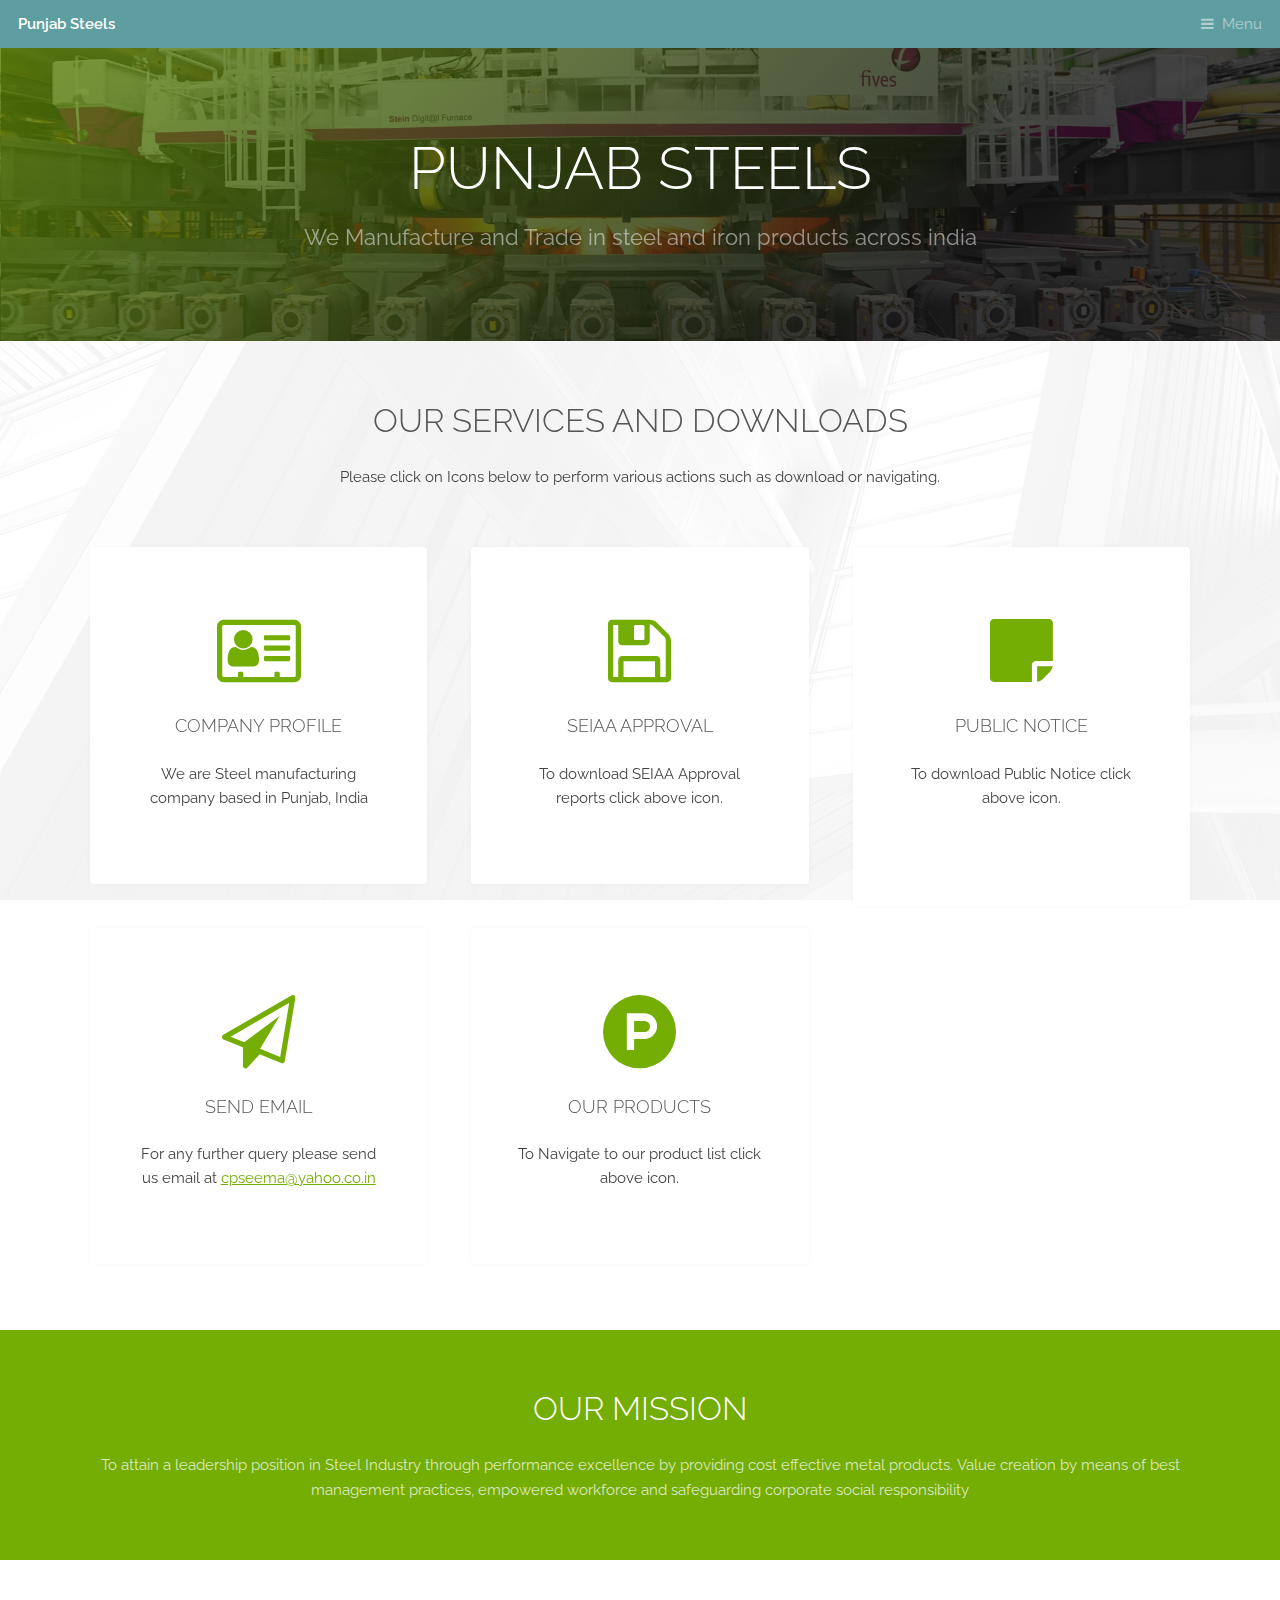
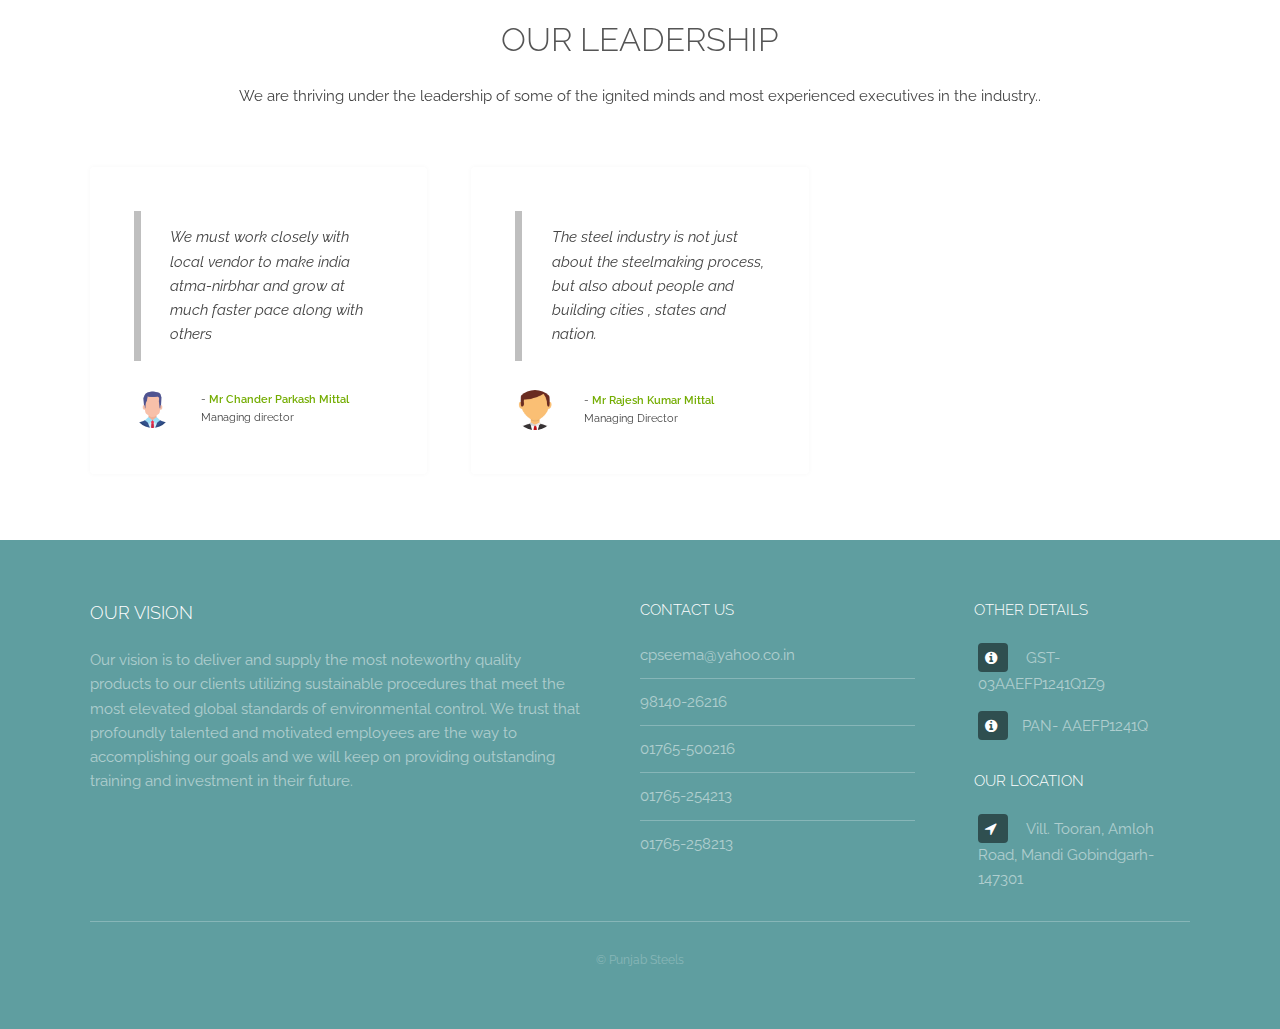
<file: index.html>
<!DOCTYPE HTML>
<html>

<head>
	<title>Punjab steels</title>
	<meta charset="utf-8" />
	<meta name="viewport" content="width=device-width, initial-scale=1, user-scalable=no" />
	<meta name="description" content="" />
	<meta name="keywords" content="" />
	<link rel="icon" type="image/png" href="images/ico.png">
	<link rel="stylesheet" href="assets/css/main.css" />
</head>

<body class="is-preload">

	<!-- Header -->
	<header id="header">
		<a class="logo" href="index.html">Punjab Steels</a>
		<nav>
			<a href="#menu">Menu</a>
		</nav>
	</header>

	<!-- Nav -->
	<nav id="menu">
		<ul class="links">
			<li><a href="index.html">Home</a></li>
			<li><a href="products.html">Products</a></li>
			<li><a href="aboutUs.html">About Us</a></li>
		</ul>
	</nav>

	<!-- Banner -->
	<section id="banner">
		<div class="inner">
			<h1>Punjab steels</h1>
			<p>We Manufacture and Trade in steel and iron products across india</p>
		</div>
		<!-- <video autoplay loop muted playsinline src="images/banner.mp4"></video> -->
	</section>

	<!-- Highlights -->
	<section class="wrapper">
		<div class="inner">
			<header class="special">
				<h2>Our services and downloads</h2>
				<p>Please click on Icons below to perform various actions such as download or navigating.</p>
			</header>
			<div class="highlights">
				<section>
					<div class="content">
						<header>
							<a href="aboutUs.html" class="icon fa-vcard-o"><span class="label">Icon</span></a>
							<h3>Company profile</h3>
						</header>
						<p>We are Steel manufacturing company based in Punjab, India</p>
					</div>
				</section>

				<section>
					<div class="content">
						<header>
							<a href="download/EC.pdf" class="icon fa-floppy-o"><span class="label">Icon</span></a>
							<h3>SEIAA Approval</h3>
						</header>
						<p>To download SEIAA Approval reports click above icon.</p>
					</div>
				</section>
				<section>
					<div class="content">
						<header>
							<a href="#" class=" icon fa-sticky-note"><span class="label">Icon</span></a>
							<h3>Public Notice</h3>
						</header>
						<p>To download Public Notice click above icon.</p>
					</div>
				</section>
				<section>
					<div class="content">
						<header>
							<a href="mailto:cpseema@yahoo.co.in" class="icon fa-paper-plane-o"><span
									class="label">Icon</span></a>
							<h3>Send email</h3>
						</header>
						<p>For any further query please send us email at <a href="mailto:cpseema@yahoo.co.in">
								cpseema@yahoo.co.in</a></p>
					</div>
				</section>
				<section>
					<div class="content">
						<header>
							<a href="products.html" class="icon fa-product-hunt"><span class="label">Icon</span></a>
							<h3>Our Products</h3>
						</header>
						<p>To Navigate to our product list click above icon.</p>
					</div>
				</section>
			</div>
		</div>
	</section>

	<!-- CTA -->
	<section id="cta" class="wrapper">
		<div class="inner">
			<h2>Our mission</h2>
			<p>
				To attain a leadership position in Steel Industry through performance excellence by providing cost
				effective metal products.
				Value creation by means of best management practices, empowered workforce and safeguarding corporate
				social responsibility

			</p>
		</div>
	</section>

	<!-- Testimonials -->
	<section class="wrapper">
		<div class="inner">
			<header class="special">
				<h2>Our leadership</h2>
				<p>We are thriving under the leadership of some of the ignited minds and most experienced executives in
					the industry..</p>
			</header>
			<div class="testimonials">
				<section>
					<div class="content">
						<blockquote>
							<p>We must work closely with local vendor to make india atma-nirbhar and grow at much faster
								pace along with others</p>
						</blockquote>
						<div class="author">
							<div class="image">
								<img src="images/pic01.png" alt="image" />
							</div>
							<p class="credit">- <strong>Mr Chander Parkash Mittal</strong> <span>Managing
									director</span>
							</p>
						</div>
					</div>
				</section>
				<section>
					<div class="content">
						<blockquote>
							<p>The steel industry is not just about the steelmaking process, but also about people and
								building cities , states and nation.</p>
						</blockquote>
						<div class="author">
							<div class="image">
								<img src="images/pic02.png" alt="image" />
							</div>
							<p class="credit">- <strong>Mr Rajesh Kumar Mittal</strong> <span>Managing
									Director</span></p>
						</div>
					</div>
				</section>
				<!-- <section>
							<div class="content">
								<blockquote>
									<p>
										We should always grow while keeping sustainability in mind and we should also keep environment and reducing  pollution as priority.
									</p>
								</blockquote>
								<div class="author">
									<div class="image">
										<img src="images/pic03.png" alt="image" />
									</div>
									<p class="credit">- <strong>Janet Smith</strong> <span>CEO - ABC Inc.</span></p>
								</div>
							</div>
						</section> -->
			</div>
		</div>
	</section>

	<!-- Footer -->
	<footer id="footer">
		<div class="inner">
			<div class="content">
				<section>
					<h3>Our Vision</h3>
					<p>
						Our vision is to deliver and supply the most noteworthy quality products to our clients
						utilizing sustainable procedures that meet the most elevated global standards of environmental
						control. We trust that profoundly talented and motivated employees are the way to accomplishing
						our goals and we will keep on providing outstanding training and investment in their future.
					</p>
				</section>
				<section>
					<h4>Contact Us</h4>
					<ul class="alt">
						<li><a href="mailto:cpseema@yahoo.co.in">cpseema@yahoo.co.in</a></li>
						<li><a href="#">98140-26216</a></li>
						<li><a href="#">01765-500216</a></li>
						<li><a href="#">01765-254213</a></li>
						<li><a href="#">01765-258213</a></li>
						<!-- <li><a href="#">Felis enim feugiat viverra.</a></li>
								<li><a href="#">Dolor pulvinar magna etiam.</a></li> -->
					</ul>
				</section>
				<section>
					<h4>Other details</h4>
					<ul class="plain">
						<li title="GST no."><a href="#"><i title="GST no." class="icon fa-info-circle">&nbsp;</i>
								GST- 03AAEFP1241Q1Z9</a>
						</li>
						<li title="Pan no."><a href="#"><i class="icon fa-info-circle">&nbsp;</i>PAN- AAEFP1241Q</a>
						</li>
						<!-- <li><a href="#"><i class="icon fa-instagram">&nbsp;</i>Instagram</a></li> -->
						<!-- <li><a href="#"><i class="icon fa-github">&nbsp;</i>Github</a></li> -->
					</ul>

					<h4>Our Location</h4>
					<ul class="plain">
						<li title="location"><a href="#"><i class="icon fa-location-arrow">&nbsp;</i>
								Vill. Tooran, Amloh Road, Mandi Gobindgarh-147301</a>
						</li>
					</ul>
				</section>
			</div>
			<div class="copyright">
				&copy; Punjab Steels
			</div>
		</div>
	</footer>

	<!-- Scripts -->
	<script src="assets/js/jquery.min.js"></script>
	<script src="assets/js/browser.min.js"></script>
	<script src="assets/js/breakpoints.min.js"></script>
	<script src="assets/js/util.js"></script>
	<script src="assets/js/main.js"></script>

</body>

</html>
</file>
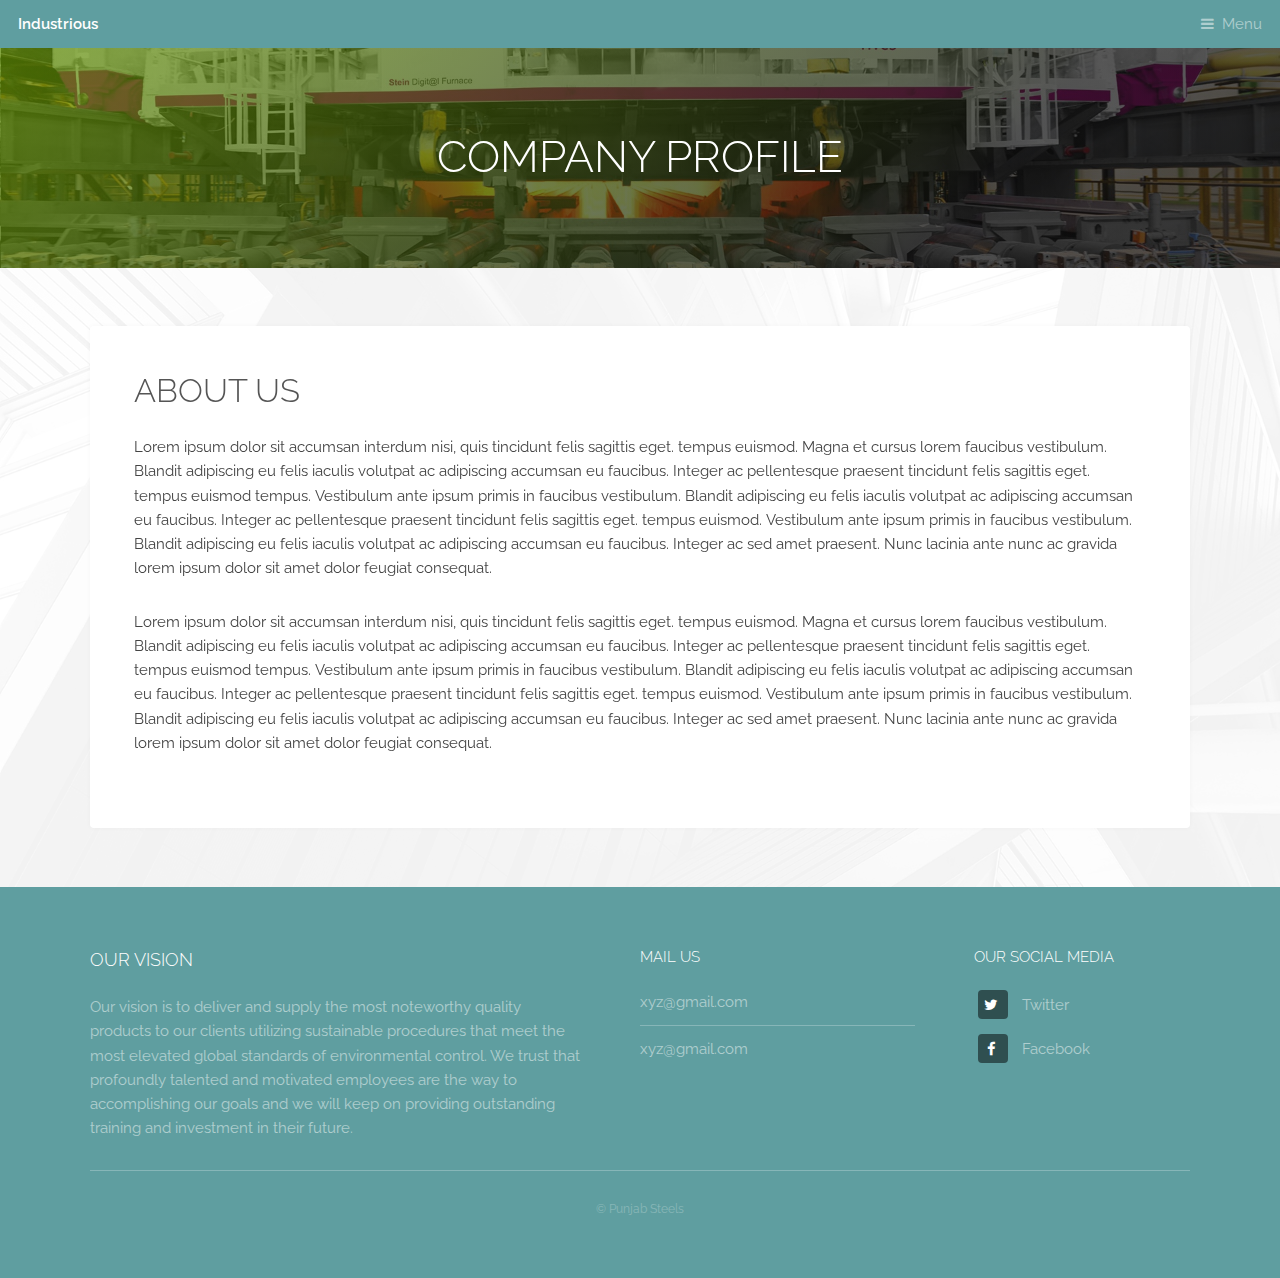
<file: aboutUs.html>
<!DOCTYPE HTML>

<html>

<head>
	<title>About us</title>
	<meta charset="utf-8" />
	<meta name="viewport" content="width=device-width, initial-scale=1, user-scalable=no" />
	<meta name="description" content="" />
	<meta name="keywords" content="" />
	<link rel="icon" type="image/png" href="images/ico.png">
	<link rel="stylesheet" href="assets/css/main.css" />
</head>

<body class="is-preload">

	<!-- Header -->
	<header id="header">
		<a class="logo" href="index.html">Industrious</a>
		<nav>
			<a href="#menu">Menu</a>
		</nav>
	</header>

	<!-- Nav -->
	<nav id="menu">
		<ul class="links">
			<li><a href="index.html">Home</a></li>
			<li><a href="products.html">Products</a></li>
			<li><a href="aboutUs.html">About Us</a></li>
		</ul>
	</nav>

	<!-- Heading -->
	<div id="heading">
		<h1>Company Profile</h1>
	</div>

	<!-- Main -->
	<section id="main" class="wrapper">
		<div class="inner">
			<div class="content">
				<header>
					<h2>About Us</h2>
				</header>
				<p>Lorem ipsum dolor sit accumsan interdum nisi, quis tincidunt felis sagittis eget. tempus euismod.
					Magna et cursus lorem faucibus vestibulum. Blandit adipiscing eu felis iaculis volutpat ac
					adipiscing accumsan eu faucibus. Integer ac pellentesque praesent tincidunt felis sagittis eget.
					tempus euismod tempus. Vestibulum ante ipsum primis in faucibus vestibulum. Blandit adipiscing eu
					felis iaculis volutpat ac adipiscing accumsan eu faucibus. Integer ac pellentesque praesent
					tincidunt felis sagittis eget. tempus euismod. Vestibulum ante ipsum primis in faucibus vestibulum.
					Blandit adipiscing eu felis iaculis volutpat ac adipiscing accumsan eu faucibus. Integer ac sed amet
					praesent. Nunc lacinia ante nunc ac gravida lorem ipsum dolor sit amet dolor feugiat consequat. </p>
				<p>Lorem ipsum dolor sit accumsan interdum nisi, quis tincidunt felis sagittis eget. tempus euismod.
					Magna et cursus lorem faucibus vestibulum. Blandit adipiscing eu felis iaculis volutpat ac
					adipiscing accumsan eu faucibus. Integer ac pellentesque praesent tincidunt felis sagittis eget.
					tempus euismod tempus. Vestibulum ante ipsum primis in faucibus vestibulum. Blandit adipiscing eu
					felis iaculis volutpat ac adipiscing accumsan eu faucibus. Integer ac pellentesque praesent
					tincidunt felis sagittis eget. tempus euismod. Vestibulum ante ipsum primis in faucibus vestibulum.
					Blandit adipiscing eu felis iaculis volutpat ac adipiscing accumsan eu faucibus. Integer ac sed amet
					praesent. Nunc lacinia ante nunc ac gravida lorem ipsum dolor sit amet dolor feugiat consequat. </p>
				<!-- <hr />
					<h3>Magna odio tempus commodo</h3>
					<p>In arcu accumsan arcu adipiscing accumsan orci ac. Felis id enim aliquet. Accumsan ac integer lobortis commodo ornare aliquet accumsan erat tempus amet porttitor. Ante commodo blandit adipiscing integer semper orci eget. Faucibus commodo adipiscing mi eu nullam accumsan morbi arcu ornare odio mi adipiscing nascetur lacus ac interdum morbi accumsan vis mi accumsan ac praesent.</p>
					<p>Felis sagittis eget tempus primis in faucibus vestibulum. Blandit adipiscing eu felis iaculis volutpat ac adipiscing accumsan eu faucibus. Integer ac pellentesque praesent tincidunt felis sagittis eget. tempus euismod. Magna sed etiam ante ipsum primis in faucibus vestibulum. Blandit adipiscing eu ipsum primis in faucibus vestibulum. Blandit adipiscing eu felis iaculis volutpat ac adipiscing accumsan eu faucibus lorem ipsum dolor sit amet nullam.</p>
				 -->
			</div>
		</div>
	</section>

	<!-- Footer -->
	<footer id="footer">
		<div class="inner">
			<div class="content">
				<section>
					<h3>Our Vision</h3>
					<p>
						Our vision is to deliver and supply the most noteworthy quality products to our clients
						utilizing sustainable procedures that meet the most elevated global standards of environmental
						control. We trust that profoundly talented and motivated employees are the way to accomplishing
						our goals and we will keep on providing outstanding training and investment in their future.
					</p>
				</section>
				<section>
					<h4>Mail us</h4>
					<ul class="alt">
						<li><a href="mailto:xyz@gmail.com">xyz@gmail.com</a></li>
						<li><a href="mailto:xyz@gmail.com">xyz@gmail.com</a></li>
						<!-- <li><a href="#">Felis enim feugiat viverra.</a></li>
							<li><a href="#">Dolor pulvinar magna etiam.</a></li> -->
					</ul>
				</section>
				<section>
					<h4>Our social media</h4>
					<ul class="plain">
						<li><a href="#"><i class="icon fa-twitter">&nbsp;</i>Twitter</a></li>
						<li><a href="#"><i class="icon fa-facebook">&nbsp;</i>Facebook</a></li>
						<!-- <li><a href="#"><i class="icon fa-instagram">&nbsp;</i>Instagram</a></li> -->
						<!-- <li><a href="#"><i class="icon fa-github">&nbsp;</i>Github</a></li> -->
					</ul>
				</section>
			</div>
			<div class="copyright">
				&copy; Punjab Steels
			</div>
		</div>
	</footer>

	<!-- Scripts -->
	<script src="assets/js/jquery.min.js"></script>
	<script src="assets/js/browser.min.js"></script>
	<script src="assets/js/breakpoints.min.js"></script>
	<script src="assets/js/util.js"></script>
	<script src="assets/js/main.js"></script>

</body>

</html>
</file>
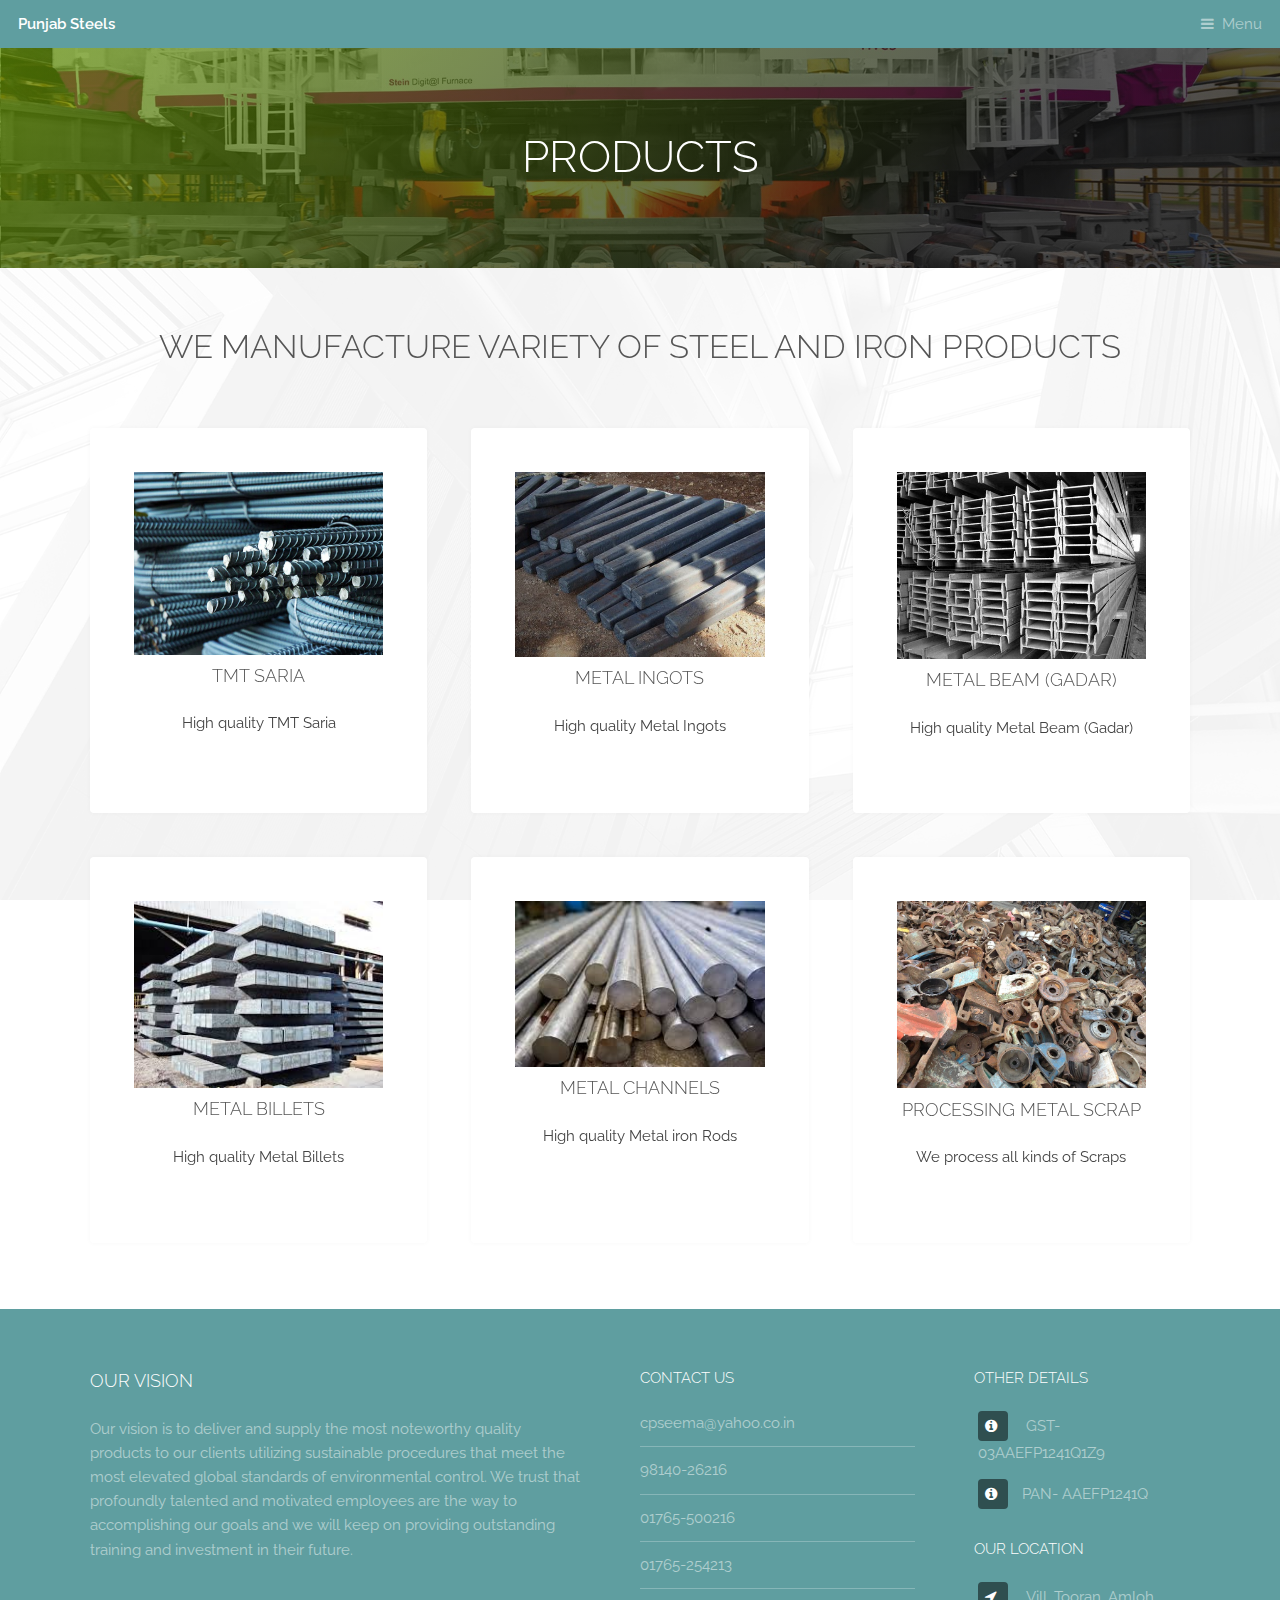
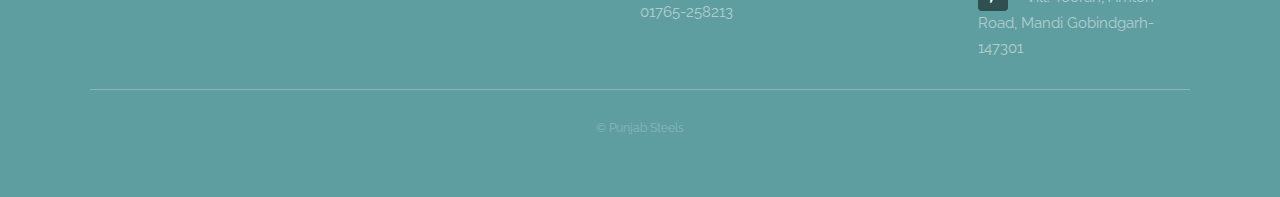
<file: products.html>
<!DOCTYPE HTML>

<html>

<head>
	<title>Products</title>
	<meta charset="utf-8" />
	<meta name="viewport" content="width=device-width, initial-scale=1, user-scalable=no" />
	<meta name="description" content="" />
	<meta name="keywords" content="" />
	<link rel="icon" type="image/png" href="images/ico.png">
	<link rel="stylesheet" href="assets/css/main.css" />
</head>

<body class="is-preload">

	<!-- Header -->
	<header id="header">
		<a class="logo" href="index.html">Punjab Steels</a>
		<nav>
			<a href="#menu">Menu</a>
		</nav>
	</header>

	<!-- Nav -->
	<nav id="menu">
		<ul class="links">
			<li><a href="index.html">Home</a></li>
			<li><a href="products.html">Products</a></li>
			<li><a href="aboutUs.html">About Us</a></li>
		</ul>
	</nav>

	<!-- Heading -->
	<div id="heading">
		<h1>Products</h1>
	</div>

	<!-- Main -->

	<!-- Highlights -->
	<section class="wrapper">
		<div class="inner">
			<header class="special">
				<h2>We Manufacture variety of Steel and Iron products</h2>
				<!-- <p>In arcu accumsan arcu adipiscing accumsan orci ac. Felis id enim aliquet. Accumsan ac integer
					lobortis commodo ornare aliquet accumsan erat tempus amet porttitor.</p> -->
			</header>
			<div class="highlights">
				<section>
					<div class="content">
						<header>
							<img src="images/saria.jpg" title="TMT saria" style="
												height: 100%;
												width: 100%;
											">
							<h3>TMT saria</h3>
						</header>
						<p>High quality TMT Saria</p>
					</div>
				</section>
				<section>
					<div class="content">
						<header>
							<img src="images/ingot.jpg" title="Metal Ingots" style="
												height: 100%;
												width: 100%;
											">
							<h3>Metal Ingots</h3>
						</header>
						<p>High quality Metal Ingots</p>
					</div>
				</section>
				<section>
					<div class="content">
						<header>
							<img src="images/gadar.jpg" title="Metal Beam (Gadar)" style="
												height: 100%;
												width: 100%;
											">
							<h3>Metal Beam (Gadar)</h3>
						</header>
						<p>High quality Metal Beam (Gadar)</p>
					</div>
				</section>
				<section>
					<div class="content">
						<header>
							<img src="images/billets.jpg" title="Metal channels" style="
												height: 100%;
												width: 100%;
											">
							<h3>Metal Billets</h3>
						</header>
						<p>High quality Metal Billets </p>
					</div>
				</section>
				<section>
					<div class="content">
						<header>
							<img src="images/ironrods.jpg" title="Metal Iron Rods" style="
												height: 100%;
												width: 100%;
											">
							<h3>Metal channels</h3>
						</header>
						<p>High quality Metal iron Rods</p>
					</div>
				</section>
				<section>
					<div class="content">
						<header>
							<img src="images/scrap.jpg" title="Processing Metal scrap" style="
												height: 100%;
												width: 100%;
											">
							<h3>Processing Metal scrap</h3>
						</header>
						<p>We process all kinds of Scraps</p>
					</div>
				</section>
			</div>
		</div>
	</section>

	<!-- Footer -->
	<footer id="footer">
		<div class="inner">
			<div class="content">
				<section>
					<h3>Our Vision</h3>
					<p>
						Our vision is to deliver and supply the most noteworthy quality products to our clients
						utilizing sustainable procedures that meet the most elevated global standards of environmental
						control. We trust that profoundly talented and motivated employees are the way to accomplishing
						our goals and we will keep on providing outstanding training and investment in their future.
					</p>
				</section>
				<section>
					<h4>Contact Us</h4>
					<ul class="alt">
						<li><a href="mailto:cpseema@yahoo.co.in">cpseema@yahoo.co.in</a></li>
						<li><a href="#">98140-26216</a></li>
						<li><a href="#">01765-500216</a></li>
						<li><a href="#">01765-254213</a></li>
						<li><a href="#">01765-258213</a></li>
						<!-- <li><a href="#">Felis enim feugiat viverra.</a></li>
								<li><a href="#">Dolor pulvinar magna etiam.</a></li> -->
					</ul>
				</section>
				<section>
					<h4>Other details</h4>
					<ul class="plain">
						<li title="GST no."><a href="#"><i title="GST no." class="icon fa-info-circle">&nbsp;</i>
								GST- 03AAEFP1241Q1Z9</a>
						</li>
						<li title="Pan no."><a href="#"><i class="icon fa-info-circle">&nbsp;</i>PAN- AAEFP1241Q</a>
						</li>
						<!-- <li><a href="#"><i class="icon fa-instagram">&nbsp;</i>Instagram</a></li> -->
						<!-- <li><a href="#"><i class="icon fa-github">&nbsp;</i>Github</a></li> -->
					</ul>

					<h4>Our Location</h4>
					<ul class="plain">
						<li title="location"><a href="#"><i class="icon fa-location-arrow">&nbsp;</i>
								Vill. Tooran, Amloh Road, Mandi Gobindgarh-147301</a>
						</li>
					</ul>
				</section>
			</div>
			<div class="copyright">
				&copy; Punjab Steels
			</div>
		</div>
	</footer>
	<!-- Scripts -->
	<script src="assets/js/jquery.min.js"></script>
	<script src="assets/js/browser.min.js"></script>
	<script src="assets/js/breakpoints.min.js"></script>
	<script src="assets/js/util.js"></script>
	<script src="assets/js/main.js"></script>

</body>

</html>
</file>
<file: assets/css/main.css>
@import url(font-awesome.min.css);
@import url("https://fonts.googleapis.com/css?family=Raleway:200,300,400,500,600");
/*
	Industrious by TEMPLATED
	templated.co @templatedco
	Released for free under the Creative Commons Attribution 3.0 license (templated.co/license)
*/
/* Basic */

:root {
  --bg-color: #74ad03;
}

@-ms-viewport {
  width: device-width;
}

body {
  -ms-overflow-style: scrollbar;
}

@media screen and (max-width: 480px) {

  html,
  body {
    min-width: 320px;
  }
}

html {
  box-sizing: border-box;
}

*,
*:before,
*:after {
  box-sizing: inherit;
}

body {
  background: #ffffff;
}

body.is-preload *,
body.is-preload *:before,
body.is-preload *:after {
  -moz-animation: none !important;
  -webkit-animation: none !important;
  -ms-animation: none !important;
  animation: none !important;
  -moz-transition: none !important;
  -webkit-transition: none !important;
  -ms-transition: none !important;
  transition: none !important;
}

html,
body,
div,
span,
applet,
object,
iframe,
h1,
h2,
h3,
h4,
h5,
h6,
p,
blockquote,
pre,
a,
abbr,
acronym,
address,
big,
cite,
code,
del,
dfn,
em,
img,
ins,
kbd,
q,
s,
samp,
small,
strike,
strong,
sub,
sup,
tt,
var,
b,
u,
i,
center,
dl,
dt,
dd,
ol,
ul,
li,
fieldset,
form,
label,
legend,
table,
caption,
tbody,
tfoot,
thead,
tr,
th,
td,
article,
aside,
canvas,
details,
embed,
figure,
figcaption,
footer,
header,
hgroup,
menu,
nav,
output,
ruby,
section,
summary,
time,
mark,
audio,
video {
  margin: 0;
  padding: 0;
  border: 0;
  font-size: 100%;
  font: inherit;
  vertical-align: baseline;
}

article,
aside,
details,
figcaption,
figure,
footer,
header,
hgroup,
menu,
nav,
section {
  display: block;
}

body {
  line-height: 1;
}

ol,
ul {
  list-style: none;
}

blockquote,
q {
  quotes: none;
}

blockquote:before,
blockquote:after,
q:before,
q:after {
  content: '';
  content: none;
}

table {
  border-collapse: collapse;
  border-spacing: 0;
}

body {
  -webkit-text-size-adjust: none;
}

mark {
  background-color: transparent;
  color: inherit;
}

input::-moz-focus-inner {
  border: 0;
  padding: 0;
}

input,
select,
textarea {
  -moz-appearance: none;
  -webkit-appearance: none;
  -ms-appearance: none;
  appearance: none;
}

/* Typography */
html {
  font-size: 13pt;
}

@media screen and (max-width: 1680px) {
  html {
    font-size: 11pt;
  }
}

@media screen and (max-width: 980px) {
  html {
    font-size: 12pt;
  }
}

@media screen and (max-width: 480px) {
  html {
    font-size: 11pt;
  }
}

body {
  background-color: #ffffff;
  color: #444444;
}

body,
input,
select,
textarea {
  font-family: "Raleway", Arial, Helvetica, sans-serif;
  font-weight: 400;
  font-size: 1rem;
  line-height: 1.65;
}

a {
  -moz-transition: color 0.2s ease-in-out;
  -webkit-transition: color 0.2s ease-in-out;
  -ms-transition: color 0.2s ease-in-out;
  transition: color 0.2s ease-in-out;
  text-decoration: underline;
}

a:hover {
  text-decoration: none;
}

strong,
b {
  font-weight: 600;
}

em,
i {
  font-style: italic;
}

p {
  margin: 0 0 2rem 0;
}

header.special {
  text-align: center;
  margin-bottom: 4rem;
}

header.special p {
  max-width: 75%;
  margin-left: auto;
  margin-right: auto;
}

h1,
h2,
h3,
h4,
h5,
h6 {
  font-weight: 300;
  line-height: 1.5;
  text-transform: uppercase;
  margin: 0 0 1.5rem 0;
}

h1 a,
h2 a,
h3 a,
h4 a,
h5 a,
h6 a {
  color: inherit;
  text-decoration: none;
}

h1 {
  font-size: 3rem;
  line-height: 1.2;
}

h2 {
  font-size: 2.25rem;
  line-height: 1.3;
}

h3 {
  font-size: 1.25rem;
}

h4 {
  font-size: 1rem;
}

h5 {
  font-size: 0.9rem;
}

h6 {
  font-size: 0.7rem;
}

@media screen and (max-width: 736px) {
  h1 {
    font-size: 2.75rem;
    line-height: 1.3;
  }

  h2 {
    font-size: 1.75rem;
    line-height: 1.5;
  }

  h3 {
    font-size: 1.25rem;
  }
}

sub {
  font-size: 0.8rem;
  position: relative;
  top: 0.5rem;
}

sup {
  font-size: 0.8rem;
  position: relative;
  top: -0.5rem;
}

blockquote {
  border-left: solid 0.5rem;
  font-style: italic;
  margin: 0 0 2rem 0;
  padding: 1rem 0 1rem 2rem;
}

code {
  border-radius: 4px;
  border: solid 1px;
  font-family: "Courier New", monospace;
  font-size: 0.9rem;
  margin: 0 0.25rem;
  padding: 0.25rem 0.65rem;
}

pre {
  -webkit-overflow-scrolling: touch;
  font-family: "Courier New", monospace;
  font-size: 0.9rem;
  margin: 0 0 2rem 0;
}

pre code {
  display: block;
  line-height: 1.75;
  padding: 1rem 1.5rem;
  overflow-x: auto;
}

hr {
  border: 0;
  border-bottom: solid 1px;
  margin: 2rem 0;
}

hr.major {
  margin: 4rem 0;
}

input,
select,
textarea {
  color: #555555;
}

a {
  color: var(--bg-color);
}

strong,
b {
  color: #555555;
}

h1,
h2,
h3,
h4,
h5,
h6 {
  color: #555555;
}

blockquote {
  border-left-color: rgba(0, 0, 0, 0.25);
}

code {
  background: rgba(0, 0, 0, 0.075);
  border-color: rgba(0, 0, 0, 0.25);
}

hr {
  border-bottom-color: rgba(0, 0, 0, 0.25);
}

/* Inner */
.inner {
  margin: 0 auto;
  width: 75rem;
  max-width: calc(100% - 6rem);
}

@media screen and (max-width: 480px) {
  .inner {
    max-width: calc(100% - 3rem);
  }
}

/* Button */
input[type="submit"],
input[type="reset"],
input[type="button"],
button,
.button {
  -moz-appearance: none;
  -webkit-appearance: none;
  -ms-appearance: none;
  appearance: none;
  -moz-transition: background-color 0.2s ease-in-out, box-shadow 0.2s ease-in-out, color 0.2s ease-in-out;
  -webkit-transition: background-color 0.2s ease-in-out, box-shadow 0.2s ease-in-out, color 0.2s ease-in-out;
  -ms-transition: background-color 0.2s ease-in-out, box-shadow 0.2s ease-in-out, color 0.2s ease-in-out;
  transition: background-color 0.2s ease-in-out, box-shadow 0.2s ease-in-out, color 0.2s ease-in-out;
  border: 0;
  border-radius: 4px;
  cursor: pointer;
  display: inline-block;
  font-weight: 600;
  height: 3.25rem;
  line-height: 3.25rem;
  padding: 0 1.75rem;
  text-align: center;
  text-decoration: none;
  white-space: nowrap;
}

input[type="submit"].small,
input[type="reset"].small,
input[type="button"].small,
button.small,
.button.small {
  font-size: 0.8rem;
  height: 2.4375rem;
  line-height: 2.4375rem;
  padding: 0 1.25rem;
}

input[type="submit"].large,
input[type="reset"].large,
input[type="button"].large,
button.large,
.button.large {
  font-size: 1.35rem;
  height: 4.0625rem;
  line-height: 4.0625rem;
  padding: 0 2rem;
}

input[type="submit"].wide,
input[type="reset"].wide,
input[type="button"].wide,
button.wide,
.button.wide {
  min-width: 13rem;
}

input[type="submit"].icon:before,
input[type="reset"].icon:before,
input[type="button"].icon:before,
button.icon:before,
.button.icon:before {
  margin-right: 0.5rem;
}

input[type="submit"].fit,
input[type="reset"].fit,
input[type="button"].fit,
button.fit,
.button.fit {
  width: 100%;
}

input[type="submit"].disabled,
input[type="submit"]:disabled,
input[type="reset"].disabled,
input[type="reset"]:disabled,
input[type="button"].disabled,
input[type="button"]:disabled,
button.disabled,
button:disabled,
.button.disabled,
.button:disabled {
  pointer-events: none;
  opacity: 0.25;
}

input[type="submit"],
input[type="reset"],
input[type="button"],
button,
.button {
  background-color: transparent;
  box-shadow: inset 0 0 0 1px #555555;
  color: #555555 !important;
}

input[type="submit"]:hover,
input[type="reset"]:hover,
input[type="button"]:hover,
button:hover,
.button:hover {
  box-shadow: inset 0 0 0 1px var(--bg-color);
  color: var(--bg-color) !important;
}

input[type="submit"]:hover:active,
input[type="reset"]:hover:active,
input[type="button"]:hover:active,
button:hover:active,
.button:hover:active {
  background-color: rgba(206, 27, 40, 0.25);
}

input[type="submit"].primary,
input[type="reset"].primary,
input[type="button"].primary,
button.primary,
.button.primary {
  box-shadow: none;
  background-color: var(--bg-color);
  color: #ffffff !important;
}

input[type="submit"].primary:hover,
input[type="reset"].primary:hover,
input[type="button"].primary:hover,
button.primary:hover,
.button.primary:hover {
  background-color: #e2212f;
  box-shadow: none;
}

input[type="submit"].primary:hover:active,
input[type="reset"].primary:hover:active,
input[type="button"].primary:hover:active,
button.primary:hover:active,
.button.primary:hover:active {
  background-color: #b71824;
}

/* Form */
form {
  margin: 0 0 2rem 0;
}

input[type="text"],
input[type="password"],
input[type="email"],
input[type="tel"],
input[type="search"],
input[type="url"],
select,
textarea {
  -moz-appearance: none;
  -webkit-appearance: none;
  -ms-appearance: none;
  appearance: none;
  border-radius: 4px;
  border: none;
  border: solid 1px;
  color: inherit;
  display: block;
  outline: 0;
  padding: 0 1rem;
  text-decoration: none;
  width: 100%;
}

input[type="text"]:invalid,
input[type="password"]:invalid,
input[type="email"]:invalid,
input[type="tel"]:invalid,
input[type="search"]:invalid,
input[type="url"]:invalid,
select:invalid,
textarea:invalid {
  box-shadow: none;
}

label {
  display: block;
  font-size: 1rem;
  font-weight: 600;
  margin: 0 0 1rem 0;
}

input[type="text"],
input[type="password"],
input[type="email"],
input[type="tel"],
input[type="search"],
input[type="url"] {
  height: 3.25rem;
}

select {
  background-size: 1.25rem;
  background-repeat: no-repeat;
  background-position: calc(100% - 1rem) center;
  height: 3.25rem;
  padding-right: 3.25rem;
  text-overflow: ellipsis;
}

select:focus::-ms-value {
  background-color: transparent;
}

select::-ms-expand {
  display: none;
}

textarea {
  padding: 0.75rem 1rem;
}

input[type="checkbox"],
input[type="radio"] {
  -moz-appearance: none;
  -webkit-appearance: none;
  -ms-appearance: none;
  appearance: none;
  display: block;
  float: left;
  margin-right: -2rem;
  opacity: 0;
  width: 1rem;
  z-index: -1;
}

input[type="checkbox"]+label,
input[type="radio"]+label {
  text-decoration: none;
  cursor: pointer;
  display: inline-block;
  font-size: 1rem;
  font-weight: 400;
  padding-left: 2.825rem;
  padding-right: 0.875rem;
  position: relative;
}

input[type="checkbox"]+label:before,
input[type="radio"]+label:before {
  -moz-osx-font-smoothing: grayscale;
  -webkit-font-smoothing: antialiased;
  font-family: FontAwesome;
  font-style: normal;
  font-weight: normal;
  text-transform: none !important;
}

input[type="checkbox"]+label:before,
input[type="radio"]+label:before {
  border-radius: 4px;
  border: solid 1px;
  content: '';
  display: inline-block;
  height: 1.95rem;
  left: 0;
  line-height: 1.86875rem;
  position: absolute;
  text-align: center;
  top: -0.1625rem;
  width: 1.95rem;
}

input[type="checkbox"]:checked+label:before,
input[type="radio"]:checked+label:before {
  content: '\f00c';
}

input[type="checkbox"]+label:before {
  border-radius: 4px;
}

input[type="radio"]+label:before {
  border-radius: 100%;
}

::-webkit-input-placeholder {
  opacity: 1.0;
}

:-moz-placeholder {
  opacity: 1.0;
}

::-moz-placeholder {
  opacity: 1.0;
}

:-ms-input-placeholder {
  opacity: 1.0;
}

label {
  color: #555555;
}

input[type="text"],
input[type="password"],
input[type="email"],
input[type="tel"],
input[type="search"],
input[type="url"],
select,
textarea {
  background-color: rgba(0, 0, 0, 0.075);
  border-color: rgba(0, 0, 0, 0.25);
}

input[type="text"]:focus,
input[type="password"]:focus,
input[type="email"]:focus,
input[type="tel"]:focus,
input[type="search"]:focus,
input[type="url"]:focus,
select:focus,
textarea:focus {
  border-color: var(--bg-color);
  box-shadow: 0 0 0 1px var(--bg-color);
}

select {
  background-image: url("data:image/svg+xml;charset=utf8,%3Csvg xmlns='http://www.w3.org/2000/svg' width='40' height='40' preserveAspectRatio='none' viewBox='0 0 40 40'%3E%3Cpath d='M9.4,12.3l10.4,10.4l10.4-10.4c0.2-0.2,0.5-0.4,0.9-0.4c0.3,0,0.6,0.1,0.9,0.4l3.3,3.3c0.2,0.2,0.4,0.5,0.4,0.9 c0,0.4-0.1,0.6-0.4,0.9L20.7,31.9c-0.2,0.2-0.5,0.4-0.9,0.4c-0.3,0-0.6-0.1-0.9-0.4L4.3,17.3c-0.2-0.2-0.4-0.5-0.4-0.9 c0-0.4,0.1-0.6,0.4-0.9l3.3-3.3c0.2-0.2,0.5-0.4,0.9-0.4S9.1,12.1,9.4,12.3z' fill='rgba(0, 0, 0, 0.25)' /%3E%3C/svg%3E");
}

select option {
  color: #444444;
  background-color: #ffffff;
}

input[type="checkbox"]+label,
input[type="radio"]+label {
  color: #444444;
}

input[type="checkbox"]+label:before,
input[type="radio"]+label:before {
  background: rgba(0, 0, 0, 0.075);
  border-color: rgba(0, 0, 0, 0.25);
}

input[type="checkbox"]:checked+label:before,
input[type="radio"]:checked+label:before {
  background-color: var(--bg-color);
  border-color: var(--bg-color);
  color: #ffffff;
}

input[type="checkbox"]:focus+label:before,
input[type="radio"]:focus+label:before {
  border-color: var(--bg-color);
  box-shadow: 0 0 0 1px var(--bg-color);
}

::-webkit-input-placeholder {
  color: #bbbbbb !important;
}

:-moz-placeholder {
  color: #bbbbbb !important;
}

::-moz-placeholder {
  color: #bbbbbb !important;
}

:-ms-input-placeholder {
  color: #bbbbbb !important;
}

/* List */
ol {
  list-style: decimal;
  margin: 0 0 2rem 0;
  padding-left: 1.25rem;
}

ol li {
  padding-left: 0.25rem;
}

ul {
  list-style: disc;
  margin: 0 0 2rem 0;
  padding-left: 1rem;
}

ul li {
  padding-left: 0.325rem;
}

ul.plain {
  list-style: none;
  padding-left: 0;
}

ul.plain li {
  margin-bottom: 1rem;
}

ul.plain li .icon {
  border-radius: 4px;
  color: #ffffff;
  display: inline-block;
  margin-right: 1rem;
  text-align: center;
  width: 2rem;
  height: 2rem;
  line-height: 2rem;
  background: rgba(0, 0, 0, 0.5);
}

ul.alt {
  list-style: none;
  padding-left: 0;
}

ul.alt li {
  border-top: solid 1px;
  padding: 0.75rem 0;
}

ul.alt li:first-child {
  border-top: 0;
  padding-top: 0;
}

ul.alt li:last-child {
  padding-bottom: 0;
}

dl {
  margin: 0 0 2rem 0;
}

dl dt {
  display: block;
  font-weight: 600;
  margin: 0 0 1rem 0;
}

dl dd {
  margin-left: 1.5rem;
}

ul.alt li {
  border-top-color: rgba(0, 0, 0, 0.25);
}

/* Table */
.table-wrapper {
  -webkit-overflow-scrolling: touch;
  overflow-x: auto;
}

table {
  margin: 0 0 2rem 0;
  width: 100%;
}

table tbody tr {
  border: solid 1px;
  border-left: 0;
  border-right: 0;
}

table td {
  padding: 0.75rem 0.75rem;
}

table th {
  font-size: 0.9rem;
  font-weight: 600;
  padding: 0 0.75rem 0.75rem 0.75rem;
  text-align: left;
}

table thead {
  border-bottom: solid 2px;
}

table tfoot {
  border-top: solid 2px;
}

table.alt {
  border-collapse: separate;
}

table.alt tbody tr td {
  border: solid 1px;
  border-left-width: 0;
  border-top-width: 0;
}

table.alt tbody tr td:first-child {
  border-left-width: 1px;
}

table.alt tbody tr:first-child td {
  border-top-width: 1px;
}

table.alt thead {
  border-bottom: 0;
}

table.alt tfoot {
  border-top: 0;
}

table tbody tr {
  border-color: rgba(0, 0, 0, 0.25);
}

table tbody tr:nth-child(2n + 1) {
  background-color: rgba(0, 0, 0, 0.075);
}

table th {
  color: #555555;
}

table thead {
  border-bottom-color: rgba(0, 0, 0, 0.25);
}

table tfoot {
  border-top-color: rgba(0, 0, 0, 0.25);
}

table.alt tbody tr td {
  border-color: rgba(0, 0, 0, 0.25);
}

/* Highlights */
.highlights {
  width: 100%;
  margin: 2.5rem 0;
  display: -moz-flex;
  display: -webkit-flex;
  display: -ms-flex;
  display: flex;
  -moz-flex-wrap: wrap;
  -webkit-flex-wrap: wrap;
  -ms-flex-wrap: wrap;
  flex-wrap: wrap;
  -moz-align-items: -moz-stretch;
  -webkit-align-items: -webkit-stretch;
  -ms-align-items: -ms-stretch;
  align-items: stretch;
}

.highlights>* {
  -moz-flex-shrink: 1;
  -webkit-flex-shrink: 1;
  -ms-flex-shrink: 1;
  flex-shrink: 1;
  -moz-flex-grow: 0;
  -webkit-flex-grow: 0;
  -ms-flex-grow: 0;
  flex-grow: 0;
}

.highlights>* {
  width: 33.3333333333%;
}

.highlights>* {
  padding: 1.5rem;
  width: calc(33.3333333333% + 1rem);
}

.highlights> :nth-child(-n + 3) {
  padding-top: 0;
}

.highlights> :nth-last-child(-n + 3) {
  padding-bottom: 0;
}

.highlights> :nth-child(3n + 1) {
  padding-left: 0;
}

.highlights> :nth-child(3n) {
  padding-right: 0;
}

.highlights> :nth-child(3n + 1),
.highlights> :nth-child(3n) {
  width: calc(33.3333333333% + -0.5rem);
}

.highlights .content {
  border-radius: 4px;
  height: 100%;
  padding: 3rem;
  text-align: center;
}

.highlights .content .icon {
  font-size: 5rem;
}

.highlights>div> :last-child {
  margin-bottom: 0;
}

@media screen and (max-width: 980px) {
  .highlights>* {
    width: 50%;
  }

  .highlights>* {
    padding: 1rem;
    width: calc(33.3333333333% + 0.6666666667rem);
  }

  .highlights> :nth-child(-n + 3) {
    padding-top: 1rem;
  }

  .highlights> :nth-last-child(-n + 3) {
    padding-bottom: 1rem;
  }

  .highlights> :nth-child(3n + 1) {
    padding-left: 1rem;
  }

  .highlights> :nth-child(3n) {
    padding-right: 1rem;
  }

  .highlights> :nth-child(3n + 1),
  .highlights> :nth-child(3n) {
    padding: 1rem;
    width: calc(50% + 1rem);
  }

  .highlights>* {
    padding: 1rem;
    width: calc(50% + 1rem);
  }

  .highlights> :nth-child(-n + 2) {
    padding-top: 0;
  }

  .highlights> :nth-last-child(-n + 2) {
    padding-bottom: 0;
  }

  .highlights> :nth-child(2n + 1) {
    padding-left: 0;
  }

  .highlights> :nth-child(2n) {
    padding-right: 0;
  }

  .highlights> :nth-child(2n + 1),
  .highlights> :nth-child(2n) {
    width: calc(50% + 0rem);
  }

  .highlights .content {
    padding: 2rem;
  }
}

@media screen and (max-width: 736px) {
  .highlights>* {
    width: 100%;
  }

  .highlights>* {
    padding: 1rem;
    width: calc(33.3333333333% + 0.6666666667rem);
  }

  .highlights> :nth-child(-n + 3) {
    padding-top: 1rem;
  }

  .highlights> :nth-last-child(-n + 3) {
    padding-bottom: 1rem;
  }

  .highlights> :nth-child(3n + 1) {
    padding-left: 1rem;
  }

  .highlights> :nth-child(3n) {
    padding-right: 1rem;
  }

  .highlights> :nth-child(3n + 1),
  .highlights> :nth-child(3n) {
    padding: 1rem;
    width: calc(100% + 2rem);
  }

  .highlights>* {
    padding: 1rem;
    width: calc(50% + 1rem);
  }

  .highlights> :nth-child(-n + 2) {
    padding-top: 1rem;
  }

  .highlights> :nth-last-child(-n + 2) {
    padding-bottom: 1rem;
  }

  .highlights> :nth-child(2n + 1) {
    padding-left: 1rem;
  }

  .highlights> :nth-child(2n) {
    padding-right: 1rem;
  }

  .highlights> :nth-child(2n + 1),
  .highlights> :nth-child(2n) {
    padding: 1rem;
    width: calc(100% + 2rem);
  }

  .highlights>* {
    padding: 1rem;
    width: calc(100% + 2rem);
  }

  .highlights> :nth-child(-n + 1) {
    padding-top: 0;
  }

  .highlights> :nth-last-child(-n + 1) {
    padding-bottom: 0;
  }

  .highlights> :nth-child(1n + 1) {
    padding-left: 0;
  }

  .highlights> :nth-child(1n) {
    padding-right: 0;
  }

  .highlights> :nth-child(1n + 1),
  .highlights> :nth-child(1n) {
    width: calc(100% + 1rem);
  }
}

.highlights .content {
  background: #ffffff;
  box-shadow: 0px 0px 4px 1px rgba(0, 0, 0, 0.025);
}

/* Testimonials */
.testimonials {
  margin: 2.5rem 0;
  width: 100%;
  display: -moz-flex;
  display: -webkit-flex;
  display: -ms-flex;
  display: flex;
  -moz-flex-wrap: wrap;
  -webkit-flex-wrap: wrap;
  -ms-flex-wrap: wrap;
  flex-wrap: wrap;
  -moz-align-items: -moz-stretch;
  -webkit-align-items: -webkit-stretch;
  -ms-align-items: -ms-stretch;
  align-items: stretch;
}

.testimonials>* {
  -moz-flex-shrink: 1;
  -webkit-flex-shrink: 1;
  -ms-flex-shrink: 1;
  flex-shrink: 1;
  -moz-flex-grow: 0;
  -webkit-flex-grow: 0;
  -ms-flex-grow: 0;
  flex-grow: 0;
}

.testimonials>* {
  width: 33.3333333333%;
}

.testimonials>* {
  padding: 1.5rem;
  width: calc(33.3333333333% + 1rem);
}

.testimonials> :nth-child(-n + 3) {
  padding-top: 0;
}

.testimonials> :nth-last-child(-n + 3) {
  padding-bottom: 0;
}

.testimonials> :nth-child(3n + 1) {
  padding-left: 0;
}

.testimonials> :nth-child(3n) {
  padding-right: 0;
}

.testimonials> :nth-child(3n + 1),
.testimonials> :nth-child(3n) {
  width: calc(33.3333333333% + -0.5rem);
}

.testimonials .content {
  border-radius: 4px;
  height: 100%;
  padding: 3rem;
}

.testimonials .content .author {
  display: -moz-flex;
  display: -webkit-flex;
  display: -ms-flex;
  display: flex;
  -moz-align-items: center;
  -webkit-align-items: center;
  -ms-align-items: center;
  align-items: center;
}

.testimonials .content .author blockquote {
  margin: 0;
}

.testimonials .content .author .image {
  margin-right: 2rem;
  width: 20%;
}

.testimonials .content .author .image img {
  border-radius: 100%;
  max-width: 100%;
}

.testimonials .content .credit {
  font-size: 0.75rem;
}

.testimonials .content p:last-child {
  margin: 0;
}

.testimonials>div> :last-child {
  margin-bottom: 0;
}

@media screen and (max-width: 980px) {
  .testimonials>* {
    width: 50%;
  }

  .testimonials>* {
    padding: 1rem;
    width: calc(33.3333333333% + 0.6666666667rem);
  }

  .testimonials> :nth-child(-n + 3) {
    padding-top: 1rem;
  }

  .testimonials> :nth-last-child(-n + 3) {
    padding-bottom: 1rem;
  }

  .testimonials> :nth-child(3n + 1) {
    padding-left: 1rem;
  }

  .testimonials> :nth-child(3n) {
    padding-right: 1rem;
  }

  .testimonials> :nth-child(3n + 1),
  .testimonials> :nth-child(3n) {
    padding: 1rem;
    width: calc(50% + 1rem);
  }

  .testimonials>* {
    padding: 1rem;
    width: calc(50% + 1rem);
  }

  .testimonials> :nth-child(-n + 2) {
    padding-top: 0;
  }

  .testimonials> :nth-last-child(-n + 2) {
    padding-bottom: 0;
  }

  .testimonials> :nth-child(2n + 1) {
    padding-left: 0;
  }

  .testimonials> :nth-child(2n) {
    padding-right: 0;
  }

  .testimonials> :nth-child(2n + 1),
  .testimonials> :nth-child(2n) {
    width: calc(50% + 0rem);
  }

  .testimonials .content {
    padding: 2rem;
  }
}

@media screen and (max-width: 736px) {
  .testimonials>* {
    width: 100%;
  }

  .testimonials>* {
    padding: 1rem;
    width: calc(33.3333333333% + 0.6666666667rem);
  }

  .testimonials> :nth-child(-n + 3) {
    padding-top: 1rem;
  }

  .testimonials> :nth-last-child(-n + 3) {
    padding-bottom: 1rem;
  }

  .testimonials> :nth-child(3n + 1) {
    padding-left: 1rem;
  }

  .testimonials> :nth-child(3n) {
    padding-right: 1rem;
  }

  .testimonials> :nth-child(3n + 1),
  .testimonials> :nth-child(3n) {
    padding: 1rem;
    width: calc(100% + 2rem);
  }

  .testimonials>* {
    padding: 1rem;
    width: calc(50% + 1rem);
  }

  .testimonials> :nth-child(-n + 2) {
    padding-top: 1rem;
  }

  .testimonials> :nth-last-child(-n + 2) {
    padding-bottom: 1rem;
  }

  .testimonials> :nth-child(2n + 1) {
    padding-left: 1rem;
  }

  .testimonials> :nth-child(2n) {
    padding-right: 1rem;
  }

  .testimonials> :nth-child(2n + 1),
  .testimonials> :nth-child(2n) {
    padding: 1rem;
    width: calc(100% + 2rem);
  }

  .testimonials>* {
    padding: 1rem;
    width: calc(100% + 2rem);
  }

  .testimonials> :nth-child(-n + 1) {
    padding-top: 0;
  }

  .testimonials> :nth-last-child(-n + 1) {
    padding-bottom: 0;
  }

  .testimonials> :nth-child(1n + 1) {
    padding-left: 0;
  }

  .testimonials> :nth-child(1n) {
    padding-right: 0;
  }

  .testimonials> :nth-child(1n + 1),
  .testimonials> :nth-child(1n) {
    width: calc(100% + 1rem);
  }
}

.testimonials .content {
  background: #ffffff;
  box-shadow: 0px 0px 4px 1px rgba(0, 0, 0, 0.025);
}

.testimonials .content .credit strong {
  color: var(--bg-color);
}

/* Actions */
ul.actions {
  display: -moz-flex;
  display: -webkit-flex;
  display: -ms-flex;
  display: flex;
  cursor: default;
  list-style: none;
  margin-left: -1rem;
  padding-left: 0;
}

ul.actions li {
  padding: 0 0 0 1rem;
  vertical-align: middle;
}

ul.actions.special {
  -moz-justify-content: center;
  -webkit-justify-content: center;
  -ms-justify-content: center;
  justify-content: center;
  width: calc(100% + 1rem);
}

ul.actions.stacked {
  -moz-flex-direction: column;
  -webkit-flex-direction: column;
  -ms-flex-direction: column;
  flex-direction: column;
  margin-left: 0;
}

ul.actions.stacked li {
  padding: 1.3rem 0 0 0;
}

ul.actions.stacked li:first-child {
  padding-top: 0;
}

ul.actions.fit {
  width: calc(100% + 1rem);
}

ul.actions.fit li {
  -moz-flex-grow: 1;
  -webkit-flex-grow: 1;
  -ms-flex-grow: 1;
  flex-grow: 1;
  -moz-flex-shrink: 1;
  -webkit-flex-shrink: 1;
  -ms-flex-shrink: 1;
  flex-shrink: 1;
  width: 100%;
}

ul.actions.fit li>* {
  width: 100%;
}

ul.actions.fit.stacked {
  width: 100%;
}

@media screen and (max-width: 480px) {
  ul.actions:not(.fixed) {
    -moz-flex-direction: column;
    -webkit-flex-direction: column;
    -ms-flex-direction: column;
    flex-direction: column;
    margin-left: 0;
    width: 100% !important;
  }

  ul.actions:not(.fixed) li {
    -moz-flex-grow: 1;
    -webkit-flex-grow: 1;
    -ms-flex-grow: 1;
    flex-grow: 1;
    -moz-flex-shrink: 1;
    -webkit-flex-shrink: 1;
    -ms-flex-shrink: 1;
    flex-shrink: 1;
    padding: 1rem 0 0 0;
    text-align: center;
    width: 100%;
  }

  ul.actions:not(.fixed) li>* {
    width: 100%;
  }

  ul.actions:not(.fixed) li:first-child {
    padding-top: 0;
  }

  ul.actions:not(.fixed) li input[type="submit"],
  ul.actions:not(.fixed) li input[type="reset"],
  ul.actions:not(.fixed) li input[type="button"],
  ul.actions:not(.fixed) li button,
  ul.actions:not(.fixed) li .button {
    width: 100%;
  }

  ul.actions:not(.fixed) li input[type="submit"].icon:before,
  ul.actions:not(.fixed) li input[type="reset"].icon:before,
  ul.actions:not(.fixed) li input[type="button"].icon:before,
  ul.actions:not(.fixed) li button.icon:before,
  ul.actions:not(.fixed) li .button.icon:before {
    margin-left: -0.5rem;
  }
}

/* Grid */
.row {
  display: flex;
  flex-wrap: wrap;
  box-sizing: border-box;
}

.row>* {
  box-sizing: border-box;
}

.row.gtr-uniform>*> :last-child {
  margin-bottom: 0;
}

.row>.imp {
  order: -1;
}

.row>.col-1 {
  width: 8.3333333333%;
}

.row>.off-1 {
  margin-left: 8.3333333333%;
}

.row>.col-2 {
  width: 16.6666666667%;
}

.row>.off-2 {
  margin-left: 16.6666666667%;
}

.row>.col-3 {
  width: 25%;
}

.row>.off-3 {
  margin-left: 25%;
}

.row>.col-4 {
  width: 33.3333333333%;
}

.row>.off-4 {
  margin-left: 33.3333333333%;
}

.row>.col-5 {
  width: 41.6666666667%;
}

.row>.off-5 {
  margin-left: 41.6666666667%;
}

.row>.col-6 {
  width: 50%;
}

.row>.off-6 {
  margin-left: 50%;
}

.row>.col-7 {
  width: 58.3333333333%;
}

.row>.off-7 {
  margin-left: 58.3333333333%;
}

.row>.col-8 {
  width: 66.6666666667%;
}

.row>.off-8 {
  margin-left: 66.6666666667%;
}

.row>.col-9 {
  width: 75%;
}

.row>.off-9 {
  margin-left: 75%;
}

.row>.col-10 {
  width: 83.3333333333%;
}

.row>.off-10 {
  margin-left: 83.3333333333%;
}

.row>.col-11 {
  width: 91.6666666667%;
}

.row>.off-11 {
  margin-left: 91.6666666667%;
}

.row>.col-12 {
  width: 100%;
}

.row>.off-12 {
  margin-left: 100%;
}

.row.gtr-0 {
  margin-top: 0;
  margin-left: 0rem;
}

.row.gtr-0>* {
  padding: 0 0 0 0rem;
}

.row.gtr-0.gtr-uniform {
  margin-top: 0rem;
}

.row.gtr-0.gtr-uniform>* {
  padding-top: 0rem;
}

.row.gtr-25 {
  margin-top: 0;
  margin-left: -0.75rem;
}

.row.gtr-25>* {
  padding: 0 0 0 0.75rem;
}

.row.gtr-25.gtr-uniform {
  margin-top: -0.75rem;
}

.row.gtr-25.gtr-uniform>* {
  padding-top: 0.75rem;
}

.row.gtr-50 {
  margin-top: 0;
  margin-left: -1.5rem;
}

.row.gtr-50>* {
  padding: 0 0 0 1.5rem;
}

.row.gtr-50.gtr-uniform {
  margin-top: -1.5rem;
}

.row.gtr-50.gtr-uniform>* {
  padding-top: 1.5rem;
}

.row {
  margin-top: 0;
  margin-left: -3rem;
}

.row>* {
  padding: 0 0 0 3rem;
}

.row.gtr-uniform {
  margin-top: -3rem;
}

.row.gtr-uniform>* {
  padding-top: 3rem;
}

.row.gtr-150 {
  margin-top: 0;
  margin-left: -4.5rem;
}

.row.gtr-150>* {
  padding: 0 0 0 4.5rem;
}

.row.gtr-150.gtr-uniform {
  margin-top: -4.5rem;
}

.row.gtr-150.gtr-uniform>* {
  padding-top: 4.5rem;
}

.row.gtr-200 {
  margin-top: 0;
  margin-left: -6rem;
}

.row.gtr-200>* {
  padding: 0 0 0 6rem;
}

.row.gtr-200.gtr-uniform {
  margin-top: -6rem;
}

.row.gtr-200.gtr-uniform>* {
  padding-top: 6rem;
}

@media screen and (max-width: 1680px) {
  .row {
    display: flex;
    flex-wrap: wrap;
    box-sizing: border-box;
  }

  .row>* {
    box-sizing: border-box;
  }

  .row.gtr-uniform>*> :last-child {
    margin-bottom: 0;
  }

  .row>.imp-xlarge {
    order: -1;
  }

  .row>.col-1-xlarge {
    width: 8.3333333333%;
  }

  .row>.off-1-xlarge {
    margin-left: 8.3333333333%;
  }

  .row>.col-2-xlarge {
    width: 16.6666666667%;
  }

  .row>.off-2-xlarge {
    margin-left: 16.6666666667%;
  }

  .row>.col-3-xlarge {
    width: 25%;
  }

  .row>.off-3-xlarge {
    margin-left: 25%;
  }

  .row>.col-4-xlarge {
    width: 33.3333333333%;
  }

  .row>.off-4-xlarge {
    margin-left: 33.3333333333%;
  }

  .row>.col-5-xlarge {
    width: 41.6666666667%;
  }

  .row>.off-5-xlarge {
    margin-left: 41.6666666667%;
  }

  .row>.col-6-xlarge {
    width: 50%;
  }

  .row>.off-6-xlarge {
    margin-left: 50%;
  }

  .row>.col-7-xlarge {
    width: 58.3333333333%;
  }

  .row>.off-7-xlarge {
    margin-left: 58.3333333333%;
  }

  .row>.col-8-xlarge {
    width: 66.6666666667%;
  }

  .row>.off-8-xlarge {
    margin-left: 66.6666666667%;
  }

  .row>.col-9-xlarge {
    width: 75%;
  }

  .row>.off-9-xlarge {
    margin-left: 75%;
  }

  .row>.col-10-xlarge {
    width: 83.3333333333%;
  }

  .row>.off-10-xlarge {
    margin-left: 83.3333333333%;
  }

  .row>.col-11-xlarge {
    width: 91.6666666667%;
  }

  .row>.off-11-xlarge {
    margin-left: 91.6666666667%;
  }

  .row>.col-12-xlarge {
    width: 100%;
  }

  .row>.off-12-xlarge {
    margin-left: 100%;
  }

  .row.gtr-0 {
    margin-top: 0;
    margin-left: 0rem;
  }

  .row.gtr-0>* {
    padding: 0 0 0 0rem;
  }

  .row.gtr-0.gtr-uniform {
    margin-top: 0rem;
  }

  .row.gtr-0.gtr-uniform>* {
    padding-top: 0rem;
  }

  .row.gtr-25 {
    margin-top: 0;
    margin-left: -0.75rem;
  }

  .row.gtr-25>* {
    padding: 0 0 0 0.75rem;
  }

  .row.gtr-25.gtr-uniform {
    margin-top: -0.75rem;
  }

  .row.gtr-25.gtr-uniform>* {
    padding-top: 0.75rem;
  }

  .row.gtr-50 {
    margin-top: 0;
    margin-left: -1.5rem;
  }

  .row.gtr-50>* {
    padding: 0 0 0 1.5rem;
  }

  .row.gtr-50.gtr-uniform {
    margin-top: -1.5rem;
  }

  .row.gtr-50.gtr-uniform>* {
    padding-top: 1.5rem;
  }

  .row {
    margin-top: 0;
    margin-left: -3rem;
  }

  .row>* {
    padding: 0 0 0 3rem;
  }

  .row.gtr-uniform {
    margin-top: -3rem;
  }

  .row.gtr-uniform>* {
    padding-top: 3rem;
  }

  .row.gtr-150 {
    margin-top: 0;
    margin-left: -4.5rem;
  }

  .row.gtr-150>* {
    padding: 0 0 0 4.5rem;
  }

  .row.gtr-150.gtr-uniform {
    margin-top: -4.5rem;
  }

  .row.gtr-150.gtr-uniform>* {
    padding-top: 4.5rem;
  }

  .row.gtr-200 {
    margin-top: 0;
    margin-left: -6rem;
  }

  .row.gtr-200>* {
    padding: 0 0 0 6rem;
  }

  .row.gtr-200.gtr-uniform {
    margin-top: -6rem;
  }

  .row.gtr-200.gtr-uniform>* {
    padding-top: 6rem;
  }
}

@media screen and (max-width: 1280px) {
  .row {
    display: flex;
    flex-wrap: wrap;
    box-sizing: border-box;
  }

  .row>* {
    box-sizing: border-box;
  }

  .row.gtr-uniform>*> :last-child {
    margin-bottom: 0;
  }

  .row>.imp-large {
    order: -1;
  }

  .row>.col-1-large {
    width: 8.3333333333%;
  }

  .row>.off-1-large {
    margin-left: 8.3333333333%;
  }

  .row>.col-2-large {
    width: 16.6666666667%;
  }

  .row>.off-2-large {
    margin-left: 16.6666666667%;
  }

  .row>.col-3-large {
    width: 25%;
  }

  .row>.off-3-large {
    margin-left: 25%;
  }

  .row>.col-4-large {
    width: 33.3333333333%;
  }

  .row>.off-4-large {
    margin-left: 33.3333333333%;
  }

  .row>.col-5-large {
    width: 41.6666666667%;
  }

  .row>.off-5-large {
    margin-left: 41.6666666667%;
  }

  .row>.col-6-large {
    width: 50%;
  }

  .row>.off-6-large {
    margin-left: 50%;
  }

  .row>.col-7-large {
    width: 58.3333333333%;
  }

  .row>.off-7-large {
    margin-left: 58.3333333333%;
  }

  .row>.col-8-large {
    width: 66.6666666667%;
  }

  .row>.off-8-large {
    margin-left: 66.6666666667%;
  }

  .row>.col-9-large {
    width: 75%;
  }

  .row>.off-9-large {
    margin-left: 75%;
  }

  .row>.col-10-large {
    width: 83.3333333333%;
  }

  .row>.off-10-large {
    margin-left: 83.3333333333%;
  }

  .row>.col-11-large {
    width: 91.6666666667%;
  }

  .row>.off-11-large {
    margin-left: 91.6666666667%;
  }

  .row>.col-12-large {
    width: 100%;
  }

  .row>.off-12-large {
    margin-left: 100%;
  }

  .row.gtr-0 {
    margin-top: 0;
    margin-left: 0rem;
  }

  .row.gtr-0>* {
    padding: 0 0 0 0rem;
  }

  .row.gtr-0.gtr-uniform {
    margin-top: 0rem;
  }

  .row.gtr-0.gtr-uniform>* {
    padding-top: 0rem;
  }

  .row.gtr-25 {
    margin-top: 0;
    margin-left: -0.375rem;
  }

  .row.gtr-25>* {
    padding: 0 0 0 0.375rem;
  }

  .row.gtr-25.gtr-uniform {
    margin-top: -0.375rem;
  }

  .row.gtr-25.gtr-uniform>* {
    padding-top: 0.375rem;
  }

  .row.gtr-50 {
    margin-top: 0;
    margin-left: -0.75rem;
  }

  .row.gtr-50>* {
    padding: 0 0 0 0.75rem;
  }

  .row.gtr-50.gtr-uniform {
    margin-top: -0.75rem;
  }

  .row.gtr-50.gtr-uniform>* {
    padding-top: 0.75rem;
  }

  .row {
    margin-top: 0;
    margin-left: -1.5rem;
  }

  .row>* {
    padding: 0 0 0 1.5rem;
  }

  .row.gtr-uniform {
    margin-top: -1.5rem;
  }

  .row.gtr-uniform>* {
    padding-top: 1.5rem;
  }

  .row.gtr-150 {
    margin-top: 0;
    margin-left: -2.25rem;
  }

  .row.gtr-150>* {
    padding: 0 0 0 2.25rem;
  }

  .row.gtr-150.gtr-uniform {
    margin-top: -2.25rem;
  }

  .row.gtr-150.gtr-uniform>* {
    padding-top: 2.25rem;
  }

  .row.gtr-200 {
    margin-top: 0;
    margin-left: -3rem;
  }

  .row.gtr-200>* {
    padding: 0 0 0 3rem;
  }

  .row.gtr-200.gtr-uniform {
    margin-top: -3rem;
  }

  .row.gtr-200.gtr-uniform>* {
    padding-top: 3rem;
  }
}

@media screen and (max-width: 980px) {
  .row {
    display: flex;
    flex-wrap: wrap;
    box-sizing: border-box;
  }

  .row>* {
    box-sizing: border-box;
  }

  .row.gtr-uniform>*> :last-child {
    margin-bottom: 0;
  }

  .row>.imp-medium {
    order: -1;
  }

  .row>.col-1-medium {
    width: 8.3333333333%;
  }

  .row>.off-1-medium {
    margin-left: 8.3333333333%;
  }

  .row>.col-2-medium {
    width: 16.6666666667%;
  }

  .row>.off-2-medium {
    margin-left: 16.6666666667%;
  }

  .row>.col-3-medium {
    width: 25%;
  }

  .row>.off-3-medium {
    margin-left: 25%;
  }

  .row>.col-4-medium {
    width: 33.3333333333%;
  }

  .row>.off-4-medium {
    margin-left: 33.3333333333%;
  }

  .row>.col-5-medium {
    width: 41.6666666667%;
  }

  .row>.off-5-medium {
    margin-left: 41.6666666667%;
  }

  .row>.col-6-medium {
    width: 50%;
  }

  .row>.off-6-medium {
    margin-left: 50%;
  }

  .row>.col-7-medium {
    width: 58.3333333333%;
  }

  .row>.off-7-medium {
    margin-left: 58.3333333333%;
  }

  .row>.col-8-medium {
    width: 66.6666666667%;
  }

  .row>.off-8-medium {
    margin-left: 66.6666666667%;
  }

  .row>.col-9-medium {
    width: 75%;
  }

  .row>.off-9-medium {
    margin-left: 75%;
  }

  .row>.col-10-medium {
    width: 83.3333333333%;
  }

  .row>.off-10-medium {
    margin-left: 83.3333333333%;
  }

  .row>.col-11-medium {
    width: 91.6666666667%;
  }

  .row>.off-11-medium {
    margin-left: 91.6666666667%;
  }

  .row>.col-12-medium {
    width: 100%;
  }

  .row>.off-12-medium {
    margin-left: 100%;
  }

  .row.gtr-0 {
    margin-top: 0;
    margin-left: 0rem;
  }

  .row.gtr-0>* {
    padding: 0 0 0 0rem;
  }

  .row.gtr-0.gtr-uniform {
    margin-top: 0rem;
  }

  .row.gtr-0.gtr-uniform>* {
    padding-top: 0rem;
  }

  .row.gtr-25 {
    margin-top: 0;
    margin-left: -0.375rem;
  }

  .row.gtr-25>* {
    padding: 0 0 0 0.375rem;
  }

  .row.gtr-25.gtr-uniform {
    margin-top: -0.375rem;
  }

  .row.gtr-25.gtr-uniform>* {
    padding-top: 0.375rem;
  }

  .row.gtr-50 {
    margin-top: 0;
    margin-left: -0.75rem;
  }

  .row.gtr-50>* {
    padding: 0 0 0 0.75rem;
  }

  .row.gtr-50.gtr-uniform {
    margin-top: -0.75rem;
  }

  .row.gtr-50.gtr-uniform>* {
    padding-top: 0.75rem;
  }

  .row {
    margin-top: 0;
    margin-left: -1.5rem;
  }

  .row>* {
    padding: 0 0 0 1.5rem;
  }

  .row.gtr-uniform {
    margin-top: -1.5rem;
  }

  .row.gtr-uniform>* {
    padding-top: 1.5rem;
  }

  .row.gtr-150 {
    margin-top: 0;
    margin-left: -2.25rem;
  }

  .row.gtr-150>* {
    padding: 0 0 0 2.25rem;
  }

  .row.gtr-150.gtr-uniform {
    margin-top: -2.25rem;
  }

  .row.gtr-150.gtr-uniform>* {
    padding-top: 2.25rem;
  }

  .row.gtr-200 {
    margin-top: 0;
    margin-left: -3rem;
  }

  .row.gtr-200>* {
    padding: 0 0 0 3rem;
  }

  .row.gtr-200.gtr-uniform {
    margin-top: -3rem;
  }

  .row.gtr-200.gtr-uniform>* {
    padding-top: 3rem;
  }
}

@media screen and (max-width: 736px) {
  .row {
    display: flex;
    flex-wrap: wrap;
    box-sizing: border-box;
  }

  .row>* {
    box-sizing: border-box;
  }

  .row.gtr-uniform>*> :last-child {
    margin-bottom: 0;
  }

  .row>.imp-small {
    order: -1;
  }

  .row>.col-1-small {
    width: 8.3333333333%;
  }

  .row>.off-1-small {
    margin-left: 8.3333333333%;
  }

  .row>.col-2-small {
    width: 16.6666666667%;
  }

  .row>.off-2-small {
    margin-left: 16.6666666667%;
  }

  .row>.col-3-small {
    width: 25%;
  }

  .row>.off-3-small {
    margin-left: 25%;
  }

  .row>.col-4-small {
    width: 33.3333333333%;
  }

  .row>.off-4-small {
    margin-left: 33.3333333333%;
  }

  .row>.col-5-small {
    width: 41.6666666667%;
  }

  .row>.off-5-small {
    margin-left: 41.6666666667%;
  }

  .row>.col-6-small {
    width: 50%;
  }

  .row>.off-6-small {
    margin-left: 50%;
  }

  .row>.col-7-small {
    width: 58.3333333333%;
  }

  .row>.off-7-small {
    margin-left: 58.3333333333%;
  }

  .row>.col-8-small {
    width: 66.6666666667%;
  }

  .row>.off-8-small {
    margin-left: 66.6666666667%;
  }

  .row>.col-9-small {
    width: 75%;
  }

  .row>.off-9-small {
    margin-left: 75%;
  }

  .row>.col-10-small {
    width: 83.3333333333%;
  }

  .row>.off-10-small {
    margin-left: 83.3333333333%;
  }

  .row>.col-11-small {
    width: 91.6666666667%;
  }

  .row>.off-11-small {
    margin-left: 91.6666666667%;
  }

  .row>.col-12-small {
    width: 100%;
  }

  .row>.off-12-small {
    margin-left: 100%;
  }

  .row.gtr-0 {
    margin-top: 0;
    margin-left: 0rem;
  }

  .row.gtr-0>* {
    padding: 0 0 0 0rem;
  }

  .row.gtr-0.gtr-uniform {
    margin-top: 0rem;
  }

  .row.gtr-0.gtr-uniform>* {
    padding-top: 0rem;
  }

  .row.gtr-25 {
    margin-top: 0;
    margin-left: -0.3125rem;
  }

  .row.gtr-25>* {
    padding: 0 0 0 0.3125rem;
  }

  .row.gtr-25.gtr-uniform {
    margin-top: -0.3125rem;
  }

  .row.gtr-25.gtr-uniform>* {
    padding-top: 0.3125rem;
  }

  .row.gtr-50 {
    margin-top: 0;
    margin-left: -0.625rem;
  }

  .row.gtr-50>* {
    padding: 0 0 0 0.625rem;
  }

  .row.gtr-50.gtr-uniform {
    margin-top: -0.625rem;
  }

  .row.gtr-50.gtr-uniform>* {
    padding-top: 0.625rem;
  }

  .row {
    margin-top: 0;
    margin-left: -1.25rem;
  }

  .row>* {
    padding: 0 0 0 1.25rem;
  }

  .row.gtr-uniform {
    margin-top: -1.25rem;
  }

  .row.gtr-uniform>* {
    padding-top: 1.25rem;
  }

  .row.gtr-150 {
    margin-top: 0;
    margin-left: -1.875rem;
  }

  .row.gtr-150>* {
    padding: 0 0 0 1.875rem;
  }

  .row.gtr-150.gtr-uniform {
    margin-top: -1.875rem;
  }

  .row.gtr-150.gtr-uniform>* {
    padding-top: 1.875rem;
  }

  .row.gtr-200 {
    margin-top: 0;
    margin-left: -2.5rem;
  }

  .row.gtr-200>* {
    padding: 0 0 0 2.5rem;
  }

  .row.gtr-200.gtr-uniform {
    margin-top: -2.5rem;
  }

  .row.gtr-200.gtr-uniform>* {
    padding-top: 2.5rem;
  }
}

@media screen and (max-width: 480px) {
  .row {
    display: flex;
    flex-wrap: wrap;
    box-sizing: border-box;
  }

  .row>* {
    box-sizing: border-box;
  }

  .row.gtr-uniform>*> :last-child {
    margin-bottom: 0;
  }

  .row>.imp-xsmall {
    order: -1;
  }

  .row>.col-1-xsmall {
    width: 8.3333333333%;
  }

  .row>.off-1-xsmall {
    margin-left: 8.3333333333%;
  }

  .row>.col-2-xsmall {
    width: 16.6666666667%;
  }

  .row>.off-2-xsmall {
    margin-left: 16.6666666667%;
  }

  .row>.col-3-xsmall {
    width: 25%;
  }

  .row>.off-3-xsmall {
    margin-left: 25%;
  }

  .row>.col-4-xsmall {
    width: 33.3333333333%;
  }

  .row>.off-4-xsmall {
    margin-left: 33.3333333333%;
  }

  .row>.col-5-xsmall {
    width: 41.6666666667%;
  }

  .row>.off-5-xsmall {
    margin-left: 41.6666666667%;
  }

  .row>.col-6-xsmall {
    width: 50%;
  }

  .row>.off-6-xsmall {
    margin-left: 50%;
  }

  .row>.col-7-xsmall {
    width: 58.3333333333%;
  }

  .row>.off-7-xsmall {
    margin-left: 58.3333333333%;
  }

  .row>.col-8-xsmall {
    width: 66.6666666667%;
  }

  .row>.off-8-xsmall {
    margin-left: 66.6666666667%;
  }

  .row>.col-9-xsmall {
    width: 75%;
  }

  .row>.off-9-xsmall {
    margin-left: 75%;
  }

  .row>.col-10-xsmall {
    width: 83.3333333333%;
  }

  .row>.off-10-xsmall {
    margin-left: 83.3333333333%;
  }

  .row>.col-11-xsmall {
    width: 91.6666666667%;
  }

  .row>.off-11-xsmall {
    margin-left: 91.6666666667%;
  }

  .row>.col-12-xsmall {
    width: 100%;
  }

  .row>.off-12-xsmall {
    margin-left: 100%;
  }

  .row.gtr-0 {
    margin-top: 0;
    margin-left: 0rem;
  }

  .row.gtr-0>* {
    padding: 0 0 0 0rem;
  }

  .row.gtr-0.gtr-uniform {
    margin-top: 0rem;
  }

  .row.gtr-0.gtr-uniform>* {
    padding-top: 0rem;
  }

  .row.gtr-25 {
    margin-top: 0;
    margin-left: -0.3125rem;
  }

  .row.gtr-25>* {
    padding: 0 0 0 0.3125rem;
  }

  .row.gtr-25.gtr-uniform {
    margin-top: -0.3125rem;
  }

  .row.gtr-25.gtr-uniform>* {
    padding-top: 0.3125rem;
  }

  .row.gtr-50 {
    margin-top: 0;
    margin-left: -0.625rem;
  }

  .row.gtr-50>* {
    padding: 0 0 0 0.625rem;
  }

  .row.gtr-50.gtr-uniform {
    margin-top: -0.625rem;
  }

  .row.gtr-50.gtr-uniform>* {
    padding-top: 0.625rem;
  }

  .row {
    margin-top: 0;
    margin-left: -1.25rem;
  }

  .row>* {
    padding: 0 0 0 1.25rem;
  }

  .row.gtr-uniform {
    margin-top: -1.25rem;
  }

  .row.gtr-uniform>* {
    padding-top: 1.25rem;
  }

  .row.gtr-150 {
    margin-top: 0;
    margin-left: -1.875rem;
  }

  .row.gtr-150>* {
    padding: 0 0 0 1.875rem;
  }

  .row.gtr-150.gtr-uniform {
    margin-top: -1.875rem;
  }

  .row.gtr-150.gtr-uniform>* {
    padding-top: 1.875rem;
  }

  .row.gtr-200 {
    margin-top: 0;
    margin-left: -2.5rem;
  }

  .row.gtr-200>* {
    padding: 0 0 0 2.5rem;
  }

  .row.gtr-200.gtr-uniform {
    margin-top: -2.5rem;
  }

  .row.gtr-200.gtr-uniform>* {
    padding-top: 2.5rem;
  }
}

/* Icon */
.icon {
  text-decoration: none;
  border-bottom: none;
  position: relative;
}

.icon:before {
  -moz-osx-font-smoothing: grayscale;
  -webkit-font-smoothing: antialiased;
  font-family: FontAwesome;
  font-style: normal;
  font-weight: normal;
  text-transform: none !important;
}

.icon>.label {
  display: none;
}

/* Icons */
ul.icons {
  cursor: default;
  list-style: none;
  padding-left: 0;
}

ul.icons li {
  display: inline-block;
  padding: 0 1rem 0 0;
}

ul.icons li:last-child {
  padding-right: 0;
}

ul.icons li .icon:before {
  font-size: 2rem;
}

/* Image */
.image {
  border-radius: 4px;
  border: 0;
  display: inline-block;
  position: relative;
}

.image img {
  border-radius: 4px;
  display: block;
}

.image.left,
.image.right {
  max-width: 40%;
}

.image.left img,
.image.right img {
  width: 100%;
}

.image.left {
  float: left;
  margin: 0 2rem 2rem 0;
  top: 0.25rem;
}

.image.right {
  float: right;
  margin: 0 0 2rem 2rem;
  top: 0.25rem;
}

.image.fit {
  display: block;
  margin: 0 0 2rem 0;
  width: 100%;
}

.image.fit img {
  width: 100%;
}

.image.main {
  display: block;
  margin: 0 0 3rem 0;
  width: 100%;
}

.image.main img {
  width: 100%;
}

/* Wrapper */
.wrapper {
  padding: 8rem 0 6rem 0;
  position: relative;
  z-index: 1;
}

@media screen and (max-width: 1280px) {
  .wrapper {
    padding: 4rem 0 2rem 0;
  }
}

@media screen and (max-width: 736px) {
  .wrapper {
    padding: 3rem 0 1rem 0;
  }
}

@media screen and (max-width: 480px) {
  .wrapper {
    padding: 2rem 0 0.1rem 0;
  }
}

/* Banner */
#banner {
  -ms-flex-align: center;
  -ms-flex-pack: center;
  background-color: #111111;
  color: rgba(255, 255, 255, 0.5);
  -moz-align-items: center;
  -webkit-align-items: center;
  -ms-align-items: center;
  align-items: center;
  display: -moz-flex;
  display: -webkit-flex;
  display: -ms-flex;
  display: flex;
  -moz-justify-content: center;
  -webkit-justify-content: center;
  -ms-justify-content: center;
  justify-content: center;
  background-image: url("../../images/banner.jpg");
  background-position: center;
  background-repeat: no-repeat;
  background-size: cover;
  border-top: 0;
  display: -ms-flexbox;
  height: 20rem !important;
  min-height: 20rem;
  overflow: hidden;
  position: relative;
  text-align: center;
  width: 100%;
}

#banner input,
#banner select,
#banner textarea {
  color: #ffffff;
}

#banner a {
  color: var(--bg-color);
}

#banner strong,
#banner b {
  color: #ffffff;
}

#banner h1,
#banner h2,
#banner h3,
#banner h4,
#banner h5,
#banner h6 {
  color: #ffffff;
}

#banner blockquote {
  border-left-color: rgba(255, 255, 255, 0.25);
}

#banner code {
  background: rgba(255, 255, 255, 0.075);
  border-color: rgba(255, 255, 255, 0.25);
}

#banner hr {
  border-bottom-color: rgba(255, 255, 255, 0.25);
}

#banner input[type="submit"],
#banner input[type="reset"],
#banner input[type="button"],
#banner button,
#banner .button {
  background-color: transparent;
  box-shadow: inset 0 0 0 1px #ffffff;
  color: #ffffff !important;
}

#banner input[type="submit"]:hover,
#banner input[type="reset"]:hover,
#banner input[type="button"]:hover,
#banner button:hover,
#banner .button:hover {
  box-shadow: inset 0 0 0 1px var(--bg-color);
  color: var(--bg-color) !important;
}

#banner input[type="submit"]:hover:active,
#banner input[type="reset"]:hover:active,
#banner input[type="button"]:hover:active,
#banner button:hover:active,
#banner .button:hover:active {
  background-color: rgba(206, 27, 40, 0.25);
}

#banner input[type="submit"].primary,
#banner input[type="reset"].primary,
#banner input[type="button"].primary,
#banner button.primary,
#banner .button.primary {
  box-shadow: none;
  background-color: var(--bg-color);
  color: #ffffff !important;
}

#banner input[type="submit"].primary:hover,
#banner input[type="reset"].primary:hover,
#banner input[type="button"].primary:hover,
#banner button.primary:hover,
#banner .button.primary:hover {
  background-color: #e2212f;
  box-shadow: none;
}

#banner input[type="submit"].primary:hover:active,
#banner input[type="reset"].primary:hover:active,
#banner input[type="button"].primary:hover:active,
#banner button.primary:hover:active,
#banner .button.primary:hover:active {
  background-color: #b71824;
}

#banner label {
  color: #ffffff;
}

#banner input[type="text"],
#banner input[type="password"],
#banner input[type="email"],
#banner input[type="tel"],
#banner input[type="search"],
#banner input[type="url"],
#banner select,
#banner textarea {
  background-color: rgba(255, 255, 255, 0.075);
  border-color: rgba(255, 255, 255, 0.25);
}

#banner input[type="text"]:focus,
#banner input[type="password"]:focus,
#banner input[type="email"]:focus,
#banner input[type="tel"]:focus,
#banner input[type="search"]:focus,
#banner input[type="url"]:focus,
#banner select:focus,
#banner textarea:focus {
  border-color: var(--bg-color);
  box-shadow: 0 0 0 1px var(--bg-color);
}

#banner select {
  background-image: url("data:image/svg+xml;charset=utf8,%3Csvg xmlns='http://www.w3.org/2000/svg' width='40' height='40' preserveAspectRatio='none' viewBox='0 0 40 40'%3E%3Cpath d='M9.4,12.3l10.4,10.4l10.4-10.4c0.2-0.2,0.5-0.4,0.9-0.4c0.3,0,0.6,0.1,0.9,0.4l3.3,3.3c0.2,0.2,0.4,0.5,0.4,0.9 c0,0.4-0.1,0.6-0.4,0.9L20.7,31.9c-0.2,0.2-0.5,0.4-0.9,0.4c-0.3,0-0.6-0.1-0.9-0.4L4.3,17.3c-0.2-0.2-0.4-0.5-0.4-0.9 c0-0.4,0.1-0.6,0.4-0.9l3.3-3.3c0.2-0.2,0.5-0.4,0.9-0.4S9.1,12.1,9.4,12.3z' fill='rgba(255, 255, 255, 0.25)' /%3E%3C/svg%3E");
}

#banner select option {
  color: rgba(255, 255, 255, 0.5);
  background-color: #111111;
}

#banner input[type="checkbox"]+label,
#banner input[type="radio"]+label {
  color: rgba(255, 255, 255, 0.5);
}

#banner input[type="checkbox"]+label:before,
#banner input[type="radio"]+label:before {
  background: rgba(255, 255, 255, 0.075);
  border-color: rgba(255, 255, 255, 0.25);
}

#banner input[type="checkbox"]:checked+label:before,
#banner input[type="radio"]:checked+label:before {
  background-color: var(--bg-color);
  border-color: var(--bg-color);
  color: #ffffff;
}

#banner input[type="checkbox"]:focus+label:before,
#banner input[type="radio"]:focus+label:before {
  border-color: var(--bg-color);
  box-shadow: 0 0 0 1px var(--bg-color);
}

#banner ::-webkit-input-placeholder {
  color: rgba(255, 255, 255, 0.4) !important;
}

#banner :-moz-placeholder {
  color: rgba(255, 255, 255, 0.4) !important;
}

#banner ::-moz-placeholder {
  color: rgba(255, 255, 255, 0.4) !important;
}

#banner :-ms-input-placeholder {
  color: rgba(255, 255, 255, 0.4) !important;
}

#banner ul.alt li {
  border-top-color: rgba(255, 255, 255, 0.25);
}

#banner table tbody tr {
  border-color: rgba(255, 255, 255, 0.25);
}

#banner table tbody tr:nth-child(2n + 1) {
  background-color: rgba(255, 255, 255, 0.075);
}

#banner table th {
  color: #ffffff;
}

#banner table thead {
  border-bottom-color: rgba(255, 255, 255, 0.25);
}

#banner table tfoot {
  border-top-color: rgba(255, 255, 255, 0.25);
}

#banner table.alt tbody tr td {
  border-color: rgba(255, 255, 255, 0.25);
}

#banner .highlights .content {
  background: #111111;
  box-shadow: 0px 0px 4px 1px rgba(255, 255, 255, 0.025);
}

#banner .testimonials .content {
  background: #111111;
  box-shadow: 0px 0px 4px 1px rgba(255, 255, 255, 0.025);
}

#banner .testimonials .content .credit strong {
  color: var(--bg-color);
}

#banner>.inner {
  -moz-transform: scale(1.0);
  -webkit-transform: scale(1.0);
  -ms-transform: scale(1.0);
  transform: scale(1.0);
  -moz-transition: opacity 1s ease, -moz-transform 1s ease;
  -webkit-transition: opacity 1s ease, -webkit-transform 1s ease;
  -ms-transition: opacity 1s ease, -ms-transform 1s ease;
  transition: opacity 1s ease, transform 1s ease;
  opacity: 1;
  position: relative;
  z-index: 3;
}

#banner>.inner> :last-child {
  margin-bottom: 0;
}

#banner h1 {
  font-size: 4rem;
  margin-bottom: 1rem;
}

#banner p {
  font-size: 1.5rem;
}

#banner a {
  color: rgba(255, 255, 255, 0.5);
  text-decoration: none;
}

#banner a:hover {
  color: #ffffff;
}

#banner video {
  -moz-transform: translateX(50%) translateY(50%);
  -webkit-transform: translateX(50%) translateY(50%);
  -ms-transform: translateX(50%) translateY(50%);
  transform: translateX(50%) translateY(50%);
  bottom: 50%;
  height: auto;
  min-height: 100%;
  min-width: 100%;
  overflow: hidden;
  position: absolute;
  right: 50%;
  width: auto;
}

#banner:before {
  -moz-transition: opacity 3s ease;
  -webkit-transition: opacity 3s ease;
  -ms-transition: opacity 3s ease;
  transition: opacity 3s ease;
  -moz-transition-delay: 1.25s;
  -webkit-transition-delay: 1.25s;
  -ms-transition-delay: 1.25s;
  transition-delay: 1.25s;
  background: #111111;
  content: '';
  display: block;
  height: 100%;
  left: 0;
  opacity: 0.45;
  position: absolute;
  top: 0;
  width: 100%;
  z-index: 1;
}

#banner:after {
  background: linear-gradient(135deg, var(--bg-color) 0%, #111111 74%);
  content: ' ';
  display: block;
  height: 100%;
  left: 0;
  opacity: 0.6;
  position: absolute;
  top: 0;
  webkit-linear-gradientidth: 100%;
  width: 100%;
  z-index: 1;
}

#banner.small {
  height: 30vh !important;
  min-height: 30vh;
}

/* @media screen and (max-width: 1280px) {
    #banner video {
      display: none; } } */
@media screen and (max-width: 736px) {
  #banner {
    height: auto !important;
    min-height: 0;
    padding: 4rem 2rem 4rem 2rem;
  }

  #banner .inner {
    width: 100%;
  }

  #banner h1 {
    font-size: 1.75rem;
    margin-bottom: 0.5rem;
    padding-bottom: 0;
  }

  #banner p {
    font-size: 1.25rem;
  }

  #banner br {
    display: none;
  }

  #banner .button {
    width: 100%;
  }
}

@media screen and (max-width: 480px) {
  #banner p {
    font-size: 1rem;
  }
}

body.is-preload #banner .inner {
  -moz-transform: scale(0.99);
  -webkit-transform: scale(0.99);
  -ms-transform: scale(0.99);
  transform: scale(0.99);
  opacity: 0;
}

body.is-preload #banner:before {
  opacity: 1;
}

/* CTA */
#cta {
  background-color: var(--bg-color);
  color: rgba(255, 255, 255, 0.75);
  background-attachment: fixed;
  background-image: linear-gradient(rgba(50, 273, 3, 0.25), rgba(116, 173, 3, 0.25)),
    url(../../images/cta01.jpg);
  background-position: bottom;
  background-repeat: no-repeat;
  background-size: cover;
  position: relative;
  text-align: center;
  z-index: 1;
}

#cta input,
#cta select,
#cta textarea {
  color: #ffffff;
}

#cta a {
  color: #ffffff;
}

#cta strong,
#cta b {
  color: #ffffff;
}

#cta h1,
#cta h2,
#cta h3,
#cta h4,
#cta h5,
#cta h6 {
  color: #ffffff;
}

#cta blockquote {
  border-left-color: rgba(255, 255, 255, 0.25);
}

#cta code {
  background: rgba(255, 255, 255, 0.075);
  border-color: rgba(255, 255, 255, 0.25);
}

#cta hr {
  border-bottom-color: rgba(255, 255, 255, 0.25);
}

#cta input[type="submit"],
#cta input[type="reset"],
#cta input[type="button"],
#cta button,
#cta .button {
  background-color: transparent;
  box-shadow: inset 0 0 0 1px #ffffff;
  color: #ffffff !important;
}

#cta input[type="submit"]:hover,
#cta input[type="reset"]:hover,
#cta input[type="button"]:hover,
#cta button:hover,
#cta .button:hover {
  background-color: rgba(255, 255, 255, 0.1);
}

#cta input[type="submit"]:hover:active,
#cta input[type="reset"]:hover:active,
#cta input[type="button"]:hover:active,
#cta button:hover:active,
#cta .button:hover:active {
  background-color: rgba(255, 255, 255, 0.25);
}

#cta input[type="submit"].primary,
#cta input[type="reset"].primary,
#cta input[type="button"].primary,
#cta button.primary,
#cta .button.primary {
  box-shadow: none;
  background-color: #ffffff;
  color: var(--bg-color) !important;
}

#cta input[type="submit"].primary:hover,
#cta input[type="reset"].primary:hover,
#cta input[type="button"].primary:hover,
#cta button.primary:hover,
#cta .button.primary:hover {
  background-color: rgba(255, 255, 255, 0.875);
  box-shadow: none;
}

#cta input[type="submit"].primary:hover:active,
#cta input[type="reset"].primary:hover:active,
#cta input[type="button"].primary:hover:active,
#cta button.primary:hover:active,
#cta .button.primary:hover:active {
  background-color: rgba(255, 255, 255, 0.5);
}

#cta label {
  color: #ffffff;
}

#cta input[type="text"],
#cta input[type="password"],
#cta input[type="email"],
#cta input[type="tel"],
#cta input[type="search"],
#cta input[type="url"],
#cta select,
#cta textarea {
  background-color: rgba(255, 255, 255, 0.075);
  border-color: rgba(255, 255, 255, 0.25);
}

#cta input[type="text"]:focus,
#cta input[type="password"]:focus,
#cta input[type="email"]:focus,
#cta input[type="tel"]:focus,
#cta input[type="search"]:focus,
#cta input[type="url"]:focus,
#cta select:focus,
#cta textarea:focus {
  border-color: #ffffff;
  box-shadow: 0 0 0 1px #ffffff;
}

#cta select {
  background-image: url("data:image/svg+xml;charset=utf8,%3Csvg xmlns='http://www.w3.org/2000/svg' width='40' height='40' preserveAspectRatio='none' viewBox='0 0 40 40'%3E%3Cpath d='M9.4,12.3l10.4,10.4l10.4-10.4c0.2-0.2,0.5-0.4,0.9-0.4c0.3,0,0.6,0.1,0.9,0.4l3.3,3.3c0.2,0.2,0.4,0.5,0.4,0.9 c0,0.4-0.1,0.6-0.4,0.9L20.7,31.9c-0.2,0.2-0.5,0.4-0.9,0.4c-0.3,0-0.6-0.1-0.9-0.4L4.3,17.3c-0.2-0.2-0.4-0.5-0.4-0.9 c0-0.4,0.1-0.6,0.4-0.9l3.3-3.3c0.2-0.2,0.5-0.4,0.9-0.4S9.1,12.1,9.4,12.3z' fill='rgba(255, 255, 255, 0.25)' /%3E%3C/svg%3E");
}

#cta select option {
  color: rgba(255, 255, 255, 0.75);
  background-color: var(--bg-color);
}

#cta input[type="checkbox"]+label,
#cta input[type="radio"]+label {
  color: rgba(255, 255, 255, 0.75);
}

#cta input[type="checkbox"]+label:before,
#cta input[type="radio"]+label:before {
  background: rgba(255, 255, 255, 0.075);
  border-color: rgba(255, 255, 255, 0.25);
}

#cta input[type="checkbox"]:checked+label:before,
#cta input[type="radio"]:checked+label:before {
  background-color: #ffffff;
  border-color: #ffffff;
  color: var(--bg-color);
}

#cta input[type="checkbox"]:focus+label:before,
#cta input[type="radio"]:focus+label:before {
  border-color: #ffffff;
  box-shadow: 0 0 0 1px #ffffff;
}

#cta ::-webkit-input-placeholder {
  color: rgba(255, 255, 255, 0.4) !important;
}

#cta :-moz-placeholder {
  color: rgba(255, 255, 255, 0.4) !important;
}

#cta ::-moz-placeholder {
  color: rgba(255, 255, 255, 0.4) !important;
}

#cta :-ms-input-placeholder {
  color: rgba(255, 255, 255, 0.4) !important;
}

#cta ul.alt li {
  border-top-color: rgba(255, 255, 255, 0.25);
}

#cta table tbody tr {
  border-color: rgba(255, 255, 255, 0.25);
}

#cta table tbody tr:nth-child(2n + 1) {
  background-color: rgba(255, 255, 255, 0.075);
}

#cta table th {
  color: #ffffff;
}

#cta table thead {
  border-bottom-color: rgba(255, 255, 255, 0.25);
}

#cta table tfoot {
  border-top-color: rgba(255, 255, 255, 0.25);
}

#cta table.alt tbody tr td {
  border-color: rgba(255, 255, 255, 0.25);
}

#cta .highlights .content {
  background: var(--bg-color);
  box-shadow: 0px 0px 4px 1px rgba(255, 255, 255, 0.025);
}

#cta .testimonials .content {
  background: var(--bg-color);
  box-shadow: 0px 0px 4px 1px rgba(255, 255, 255, 0.025);
}

#cta .testimonials .content .credit strong {
  color: var(--bg-color);
}

#cta .inner {
  position: relative;
  z-index: 3;
}

@media screen and (max-width: 980px) {
  #cta {
    background-attachment: scroll;
  }
}

/* Footer */
#footer {
  background-color: cadetblue;
  color: rgba(255, 255, 255, 0.5);
  padding: 8rem 0 6rem 0;
}

#footer input,
#footer select,
#footer textarea {
  color: #ffffff;
}

#footer a {
  color: var(--bg-color);
}

#footer strong,
#footer b {
  color: #ffffff;
}

#footer h1,
#footer h2,
#footer h3,
#footer h4,
#footer h5,
#footer h6 {
  color: #ffffff;
}

#footer blockquote {
  border-left-color: rgba(255, 255, 255, 0.25);
}

#footer code {
  background: rgba(255, 255, 255, 0.075);
  border-color: rgba(255, 255, 255, 0.25);
}

#footer hr {
  border-bottom-color: rgba(255, 255, 255, 0.25);
}

#footer input[type="submit"],
#footer input[type="reset"],
#footer input[type="button"],
#footer button,
#footer .button {
  background-color: transparent;
  box-shadow: inset 0 0 0 1px #ffffff;
  color: #ffffff !important;
}

#footer input[type="submit"]:hover,
#footer input[type="reset"]:hover,
#footer input[type="button"]:hover,
#footer button:hover,
#footer .button:hover {
  box-shadow: inset 0 0 0 1px var(--bg-color);
  color: var(--bg-color) !important;
}

#footer input[type="submit"]:hover:active,
#footer input[type="reset"]:hover:active,
#footer input[type="button"]:hover:active,
#footer button:hover:active,
#footer .button:hover:active {
  background-color: rgba(206, 27, 40, 0.25);
}

#footer input[type="submit"].primary,
#footer input[type="reset"].primary,
#footer input[type="button"].primary,
#footer button.primary,
#footer .button.primary {
  box-shadow: none;
  background-color: var(--bg-color);
  color: #ffffff !important;
}

#footer input[type="submit"].primary:hover,
#footer input[type="reset"].primary:hover,
#footer input[type="button"].primary:hover,
#footer button.primary:hover,
#footer .button.primary:hover {
  background-color: #e2212f;
  box-shadow: none;
}

#footer input[type="submit"].primary:hover:active,
#footer input[type="reset"].primary:hover:active,
#footer input[type="button"].primary:hover:active,
#footer button.primary:hover:active,
#footer .button.primary:hover:active {
  background-color: #b71824;
}

#footer label {
  color: #ffffff;
}

#footer input[type="text"],
#footer input[type="password"],
#footer input[type="email"],
#footer input[type="tel"],
#footer input[type="search"],
#footer input[type="url"],
#footer select,
#footer textarea {
  background-color: rgba(255, 255, 255, 0.075);
  border-color: rgba(255, 255, 255, 0.25);
}

#footer input[type="text"]:focus,
#footer input[type="password"]:focus,
#footer input[type="email"]:focus,
#footer input[type="tel"]:focus,
#footer input[type="search"]:focus,
#footer input[type="url"]:focus,
#footer select:focus,
#footer textarea:focus {
  border-color: var(--bg-color);
  box-shadow: 0 0 0 1px var(--bg-color);
}

#footer select {
  background-image: url("data:image/svg+xml;charset=utf8,%3Csvg xmlns='http://www.w3.org/2000/svg' width='40' height='40' preserveAspectRatio='none' viewBox='0 0 40 40'%3E%3Cpath d='M9.4,12.3l10.4,10.4l10.4-10.4c0.2-0.2,0.5-0.4,0.9-0.4c0.3,0,0.6,0.1,0.9,0.4l3.3,3.3c0.2,0.2,0.4,0.5,0.4,0.9 c0,0.4-0.1,0.6-0.4,0.9L20.7,31.9c-0.2,0.2-0.5,0.4-0.9,0.4c-0.3,0-0.6-0.1-0.9-0.4L4.3,17.3c-0.2-0.2-0.4-0.5-0.4-0.9 c0-0.4,0.1-0.6,0.4-0.9l3.3-3.3c0.2-0.2,0.5-0.4,0.9-0.4S9.1,12.1,9.4,12.3z' fill='rgba(255, 255, 255, 0.25)' /%3E%3C/svg%3E");
}

#footer select option {
  color: rgba(255, 255, 255, 0.5);
  background-color: #111111;
}

#footer input[type="checkbox"]+label,
#footer input[type="radio"]+label {
  color: rgba(255, 255, 255, 0.5);
}

#footer input[type="checkbox"]+label:before,
#footer input[type="radio"]+label:before {
  background: rgba(255, 255, 255, 0.075);
  border-color: rgba(255, 255, 255, 0.25);
}

#footer input[type="checkbox"]:checked+label:before,
#footer input[type="radio"]:checked+label:before {
  background-color: var(--bg-color);
  border-color: var(--bg-color);
  color: #ffffff;
}

#footer input[type="checkbox"]:focus+label:before,
#footer input[type="radio"]:focus+label:before {
  border-color: var(--bg-color);
  box-shadow: 0 0 0 1px var(--bg-color);
}

#footer ::-webkit-input-placeholder {
  color: rgba(255, 255, 255, 0.4) !important;
}

#footer :-moz-placeholder {
  color: rgba(255, 255, 255, 0.4) !important;
}

#footer ::-moz-placeholder {
  color: rgba(255, 255, 255, 0.4) !important;
}

#footer :-ms-input-placeholder {
  color: rgba(255, 255, 255, 0.4) !important;
}

#footer ul.alt li {
  border-top-color: rgba(255, 255, 255, 0.25);
}

#footer table tbody tr {
  border-color: rgba(255, 255, 255, 0.25);
}

#footer table tbody tr:nth-child(2n + 1) {
  background-color: rgba(255, 255, 255, 0.075);
}

#footer table th {
  color: #ffffff;
}

#footer table thead {
  border-bottom-color: rgba(255, 255, 255, 0.25);
}

#footer table tfoot {
  border-top-color: rgba(255, 255, 255, 0.25);
}

#footer table.alt tbody tr td {
  border-color: rgba(255, 255, 255, 0.25);
}

#footer .highlights .content {
  background: #111111;
  box-shadow: 0px 0px 4px 1px rgba(255, 255, 255, 0.025);
}

#footer .testimonials .content {
  background: #111111;
  box-shadow: 0px 0px 4px 1px rgba(255, 255, 255, 0.025);
}

#footer .testimonials .content .credit strong {
  color: var(--bg-color);
}

#footer a {
  color: rgba(255, 255, 255, 0.5);
  text-decoration: none;
}

#footer a:hover {
  color: var(--bg-color);
}

#footer .content {
  display: -moz-flex;
  display: -webkit-flex;
  display: -ms-flex;
  display: flex;
}

#footer .content section {
  width: 25%;
}

#footer .content section:first-child {
  width: 50%;
  padding-right: 4rem;
}

#footer .content section:last-child {
  padding-left: 4rem;
}

#footer .copyright {
  border-top: 1px solid;
  font-size: 0.8rem;
  opacity: 0.5;
  padding: 2rem 0;
  text-align: center;
}

@media screen and (max-width: 1280px) {
  #footer {
    padding: 4rem 0 2rem 0;
  }
}

@media screen and (max-width: 980px) {
  #footer .content {
    -moz-flex-wrap: wrap;
    -webkit-flex-wrap: wrap;
    -ms-flex-wrap: wrap;
    flex-wrap: wrap;
  }

  #footer .content section {
    width: 50%;
  }

  #footer .content section:first-child {
    width: 100%;
    padding-right: 0;
  }
}

@media screen and (max-width: 736px) {
  #footer {
    padding: 3rem 0 1rem 0;
  }

  #footer .content section {
    width: 100%;
  }

  #footer .content section:last-child {
    padding-left: 0;
  }
}

@media screen and (max-width: 480px) {
  #footer {
    padding: 2rem 0 0.1rem 0;
  }
}

/* Header */
body {
  padding-top: 3.25rem;
}

body:before {
  content: ' ';
  background-image: url(../../images/bg.jpg);
  background-size: cover;
  background-repeat: no-repeat;
  background-attachment: fixed;
  display: block;
  position: fixed;
  left: 0;
  top: 0;
  width: 100%;
  height: 100%;
  z-index: -1;
  opacity: 0.05;
}

#header {
  -moz-align-items: center;
  -webkit-align-items: center;
  -ms-align-items: center;
  align-items: center;
  display: -moz-flex;
  display: -webkit-flex;
  display: -ms-flex;
  display: flex;
  -moz-justify-content: space-between;
  -webkit-justify-content: space-between;
  -ms-justify-content: space-between;
  justify-content: space-between;
  background: cadetblue;
  color: rgba(255, 255, 255, 0.5);
  cursor: default;
  height: 3.25rem;
  left: 0;
  line-height: 3.25rem;
  position: fixed;
  top: 0;
  width: 100%;
  z-index: 10001;
}

#header>.logo {
  color: #ffffff;
  font-size: 1rem;
  font-weight: 600;
  height: inherit;
  line-height: inherit;
  padding: 0 1.25rem;
  text-decoration: none;
}

#header>nav>a {
  color: inherit;
  display: inline-block;
  padding: 0 0.75rem;
  text-decoration: none;
}

#header>nav>a:hover {
  color: #ffffff;
}

#header>nav>a[href="#menu"] {
  text-decoration: none;
  -webkit-tap-highlight-color: rgba(0, 0, 0, 0);
}

#header>nav>a[href="#menu"]:before {
  -moz-osx-font-smoothing: grayscale;
  -webkit-font-smoothing: antialiased;
  font-family: FontAwesome;
  font-style: normal;
  font-weight: normal;
  text-transform: none !important;
}

#header>nav>a[href="#menu"]:before {
  content: '\f0c9';
  margin: 0 0.5rem 0 0;
}

#header>nav>a+a[href="#menu"]:last-child {
  border-left: solid 1px rgba(255, 255, 255, 0.25);
  margin-left: 0.5rem;
  padding-left: 1.25rem;
}

#header>nav>a:last-child {
  padding-right: 1.25rem;
}

@media screen and (max-width: 736px) {
  #header>nav>a {
    padding: 0 0.5rem;
  }

  #header>nav>a+a[href="#menu"]:last-child {
    margin-left: 0.25rem;
    padding-left: 1rem;
  }

  #header>nav>a:last-child {
    padding-right: 1rem;
  }
}

@media screen and (max-width: 980px) {
  body {
    padding-top: 44px;
  }

  #header {
    height: 44px;
    line-height: 44px;
  }
}

@media screen and (max-width: 480px) {
  #header {
    min-width: 320px;
  }
}

/* Heading */
#heading {
  -ms-flex-align: center;
  -ms-flex-pack: center;
  background-color: #111111;
  color: rgba(255, 255, 255, 0.5);
  -moz-align-items: center;
  -webkit-align-items: center;
  -ms-align-items: center;
  align-items: center;
  display: -moz-flex;
  display: -webkit-flex;
  display: -ms-flex;
  display: flex;
  -moz-justify-content: center;
  -webkit-justify-content: center;
  -ms-justify-content: center;
  justify-content: center;
  background-image: linear-gradient(rgba(17, 17, 17, 0.25), rgba(17, 17, 17, 0.25)), url("../../images/banner.jpg");
  background-position: center;
  background-repeat: no-repeat;
  background-size: cover;
  border-top: 0;
  display: -ms-flexbox;
  height: 15rem !important;
  min-height: 15rem;
  overflow: hidden;
  position: relative;
  text-align: center;
  width: 100%;
}

#heading input,
#heading select,
#heading textarea {
  color: #ffffff;
}

#heading a {
  color: var(--bg-color);
}

#heading strong,
#heading b {
  color: #ffffff;
}

#heading h1,
#heading h2,
#heading h3,
#heading h4,
#heading h5,
#heading h6 {
  color: #ffffff;
}

#heading blockquote {
  border-left-color: rgba(255, 255, 255, 0.25);
}

#heading code {
  background: rgba(255, 255, 255, 0.075);
  border-color: rgba(255, 255, 255, 0.25);
}

#heading hr {
  border-bottom-color: rgba(255, 255, 255, 0.25);
}

#heading input[type="submit"],
#heading input[type="reset"],
#heading input[type="button"],
#heading button,
#heading .button {
  background-color: transparent;
  box-shadow: inset 0 0 0 1px #ffffff;
  color: #ffffff !important;
}

#heading input[type="submit"]:hover,
#heading input[type="reset"]:hover,
#heading input[type="button"]:hover,
#heading button:hover,
#heading .button:hover {
  box-shadow: inset 0 0 0 1px var(--bg-color);
  color: var(--bg-color) !important;
}

#heading input[type="submit"]:hover:active,
#heading input[type="reset"]:hover:active,
#heading input[type="button"]:hover:active,
#heading button:hover:active,
#heading .button:hover:active {
  background-color: rgba(206, 27, 40, 0.25);
}

#heading input[type="submit"].primary,
#heading input[type="reset"].primary,
#heading input[type="button"].primary,
#heading button.primary,
#heading .button.primary {
  box-shadow: none;
  background-color: var(--bg-color);
  color: #ffffff !important;
}

#heading input[type="submit"].primary:hover,
#heading input[type="reset"].primary:hover,
#heading input[type="button"].primary:hover,
#heading button.primary:hover,
#heading .button.primary:hover {
  background-color: #e2212f;
  box-shadow: none;
}

#heading input[type="submit"].primary:hover:active,
#heading input[type="reset"].primary:hover:active,
#heading input[type="button"].primary:hover:active,
#heading button.primary:hover:active,
#heading .button.primary:hover:active {
  background-color: #b71824;
}

#heading label {
  color: #ffffff;
}

#heading input[type="text"],
#heading input[type="password"],
#heading input[type="email"],
#heading input[type="tel"],
#heading input[type="search"],
#heading input[type="url"],
#heading select,
#heading textarea {
  background-color: rgba(255, 255, 255, 0.075);
  border-color: rgba(255, 255, 255, 0.25);
}

#heading input[type="text"]:focus,
#heading input[type="password"]:focus,
#heading input[type="email"]:focus,
#heading input[type="tel"]:focus,
#heading input[type="search"]:focus,
#heading input[type="url"]:focus,
#heading select:focus,
#heading textarea:focus {
  border-color: var(--bg-color);
  box-shadow: 0 0 0 1px var(--bg-color);
}

#heading select {
  background-image: url("data:image/svg+xml;charset=utf8,%3Csvg xmlns='http://www.w3.org/2000/svg' width='40' height='40' preserveAspectRatio='none' viewBox='0 0 40 40'%3E%3Cpath d='M9.4,12.3l10.4,10.4l10.4-10.4c0.2-0.2,0.5-0.4,0.9-0.4c0.3,0,0.6,0.1,0.9,0.4l3.3,3.3c0.2,0.2,0.4,0.5,0.4,0.9 c0,0.4-0.1,0.6-0.4,0.9L20.7,31.9c-0.2,0.2-0.5,0.4-0.9,0.4c-0.3,0-0.6-0.1-0.9-0.4L4.3,17.3c-0.2-0.2-0.4-0.5-0.4-0.9 c0-0.4,0.1-0.6,0.4-0.9l3.3-3.3c0.2-0.2,0.5-0.4,0.9-0.4S9.1,12.1,9.4,12.3z' fill='rgba(255, 255, 255, 0.25)' /%3E%3C/svg%3E");
}

#heading select option {
  color: rgba(255, 255, 255, 0.5);
  background-color: #111111;
}

#heading input[type="checkbox"]+label,
#heading input[type="radio"]+label {
  color: rgba(255, 255, 255, 0.5);
}

#heading input[type="checkbox"]+label:before,
#heading input[type="radio"]+label:before {
  background: rgba(255, 255, 255, 0.075);
  border-color: rgba(255, 255, 255, 0.25);
}

#heading input[type="checkbox"]:checked+label:before,
#heading input[type="radio"]:checked+label:before {
  background-color: var(--bg-color);
  border-color: var(--bg-color);
  color: #ffffff;
}

#heading input[type="checkbox"]:focus+label:before,
#heading input[type="radio"]:focus+label:before {
  border-color: var(--bg-color);
  box-shadow: 0 0 0 1px var(--bg-color);
}

#heading ::-webkit-input-placeholder {
  color: rgba(255, 255, 255, 0.4) !important;
}

#heading :-moz-placeholder {
  color: rgba(255, 255, 255, 0.4) !important;
}

#heading ::-moz-placeholder {
  color: rgba(255, 255, 255, 0.4) !important;
}

#heading :-ms-input-placeholder {
  color: rgba(255, 255, 255, 0.4) !important;
}

#heading ul.alt li {
  border-top-color: rgba(255, 255, 255, 0.25);
}

#heading table tbody tr {
  border-color: rgba(255, 255, 255, 0.25);
}

#heading table tbody tr:nth-child(2n + 1) {
  background-color: rgba(255, 255, 255, 0.075);
}

#heading table th {
  color: #ffffff;
}

#heading table thead {
  border-bottom-color: rgba(255, 255, 255, 0.25);
}

#heading table tfoot {
  border-top-color: rgba(255, 255, 255, 0.25);
}

#heading table.alt tbody tr td {
  border-color: rgba(255, 255, 255, 0.25);
}

#heading .highlights .content {
  background: #111111;
  box-shadow: 0px 0px 4px 1px rgba(255, 255, 255, 0.025);
}

#heading .testimonials .content {
  background: #111111;
  box-shadow: 0px 0px 4px 1px rgba(255, 255, 255, 0.025);
}

#heading .testimonials .content .credit strong {
  color: var(--bg-color);
}

#heading:before {
  background: linear-gradient(135deg, var(--bg-color) 0%, #111111 74%);
  content: ' ';
  display: block;
  height: 100%;
  left: 0;
  opacity: 0.6;
  position: absolute;
  top: 0;
  width: 100%;
  z-index: 1;
}

#heading h1 {
  margin-bottom: 0;
  position: relative;
  z-index: 2;
}

@media screen and (max-width: 980px) {
  #heading {
    padding: 2rem;
  }
}

/* Main */
#main .content {
  background: #ffffff;
  border-radius: 4px;
  box-shadow: 0px 0px 4px 1px rgba(0, 0, 0, 0.025);
  margin-bottom: 2rem;
  padding: 3rem;
}

@media screen and (max-width: 980px) {
  #main .content {
    padding: 2rem;
  }
}

@media screen and (max-width: 480px) {
  #main .content {
    padding: 1.5rem;
  }
}

/* Menu */
#menu {
  background-color: cadetblue;
  color: rgba(255, 255, 255, 0.5);
  -moz-transform: translateX(20rem);
  -webkit-transform: translateX(20rem);
  -ms-transform: translateX(20rem);
  transform: translateX(20rem);
  -moz-transition: -moz-transform 0.5s ease, box-shadow 0.5s ease, visibility 0.5s;
  -webkit-transition: -webkit-transform 0.5s ease, box-shadow 0.5s ease, visibility 0.5s;
  -ms-transition: -ms-transform 0.5s ease, box-shadow 0.5s ease, visibility 0.5s;
  transition: transform 0.5s ease, box-shadow 0.5s ease, visibility 0.5s;
  -webkit-overflow-scrolling: touch;
  box-shadow: none;
  height: 100%;
  max-width: 80%;
  overflow-y: auto;
  padding: 3rem 2rem;
  position: fixed;
  right: 0;
  top: 0;
  visibility: hidden;
  width: 20rem;
  z-index: 10002;
}

#menu input,
#menu select,
#menu textarea {
  color: #ffffff;
}

#menu a {
  color: var(--bg-color);
}

#menu strong,
#menu b {
  color: #ffffff;
}

#menu h1,
#menu h2,
#menu h3,
#menu h4,
#menu h5,
#menu h6 {
  color: #ffffff;
}

#menu blockquote {
  border-left-color: rgba(255, 255, 255, 0.25);
}

#menu code {
  background: rgba(255, 255, 255, 0.075);
  border-color: rgba(255, 255, 255, 0.25);
}

#menu hr {
  border-bottom-color: rgba(255, 255, 255, 0.25);
}

#menu input[type="submit"],
#menu input[type="reset"],
#menu input[type="button"],
#menu button,
#menu .button {
  background-color: transparent;
  box-shadow: inset 0 0 0 1px #ffffff;
  color: #ffffff !important;
}

#menu input[type="submit"]:hover,
#menu input[type="reset"]:hover,
#menu input[type="button"]:hover,
#menu button:hover,
#menu .button:hover {
  box-shadow: inset 0 0 0 1px var(--bg-color);
  color: var(--bg-color) !important;
}

#menu input[type="submit"]:hover:active,
#menu input[type="reset"]:hover:active,
#menu input[type="button"]:hover:active,
#menu button:hover:active,
#menu .button:hover:active {
  background-color: rgba(206, 27, 40, 0.25);
}

#menu input[type="submit"].primary,
#menu input[type="reset"].primary,
#menu input[type="button"].primary,
#menu button.primary,
#menu .button.primary {
  box-shadow: none;
  background-color: var(--bg-color);
  color: #ffffff !important;
}

#menu input[type="submit"].primary:hover,
#menu input[type="reset"].primary:hover,
#menu input[type="button"].primary:hover,
#menu button.primary:hover,
#menu .button.primary:hover {
  background-color: #e2212f;
  box-shadow: none;
}

#menu input[type="submit"].primary:hover:active,
#menu input[type="reset"].primary:hover:active,
#menu input[type="button"].primary:hover:active,
#menu button.primary:hover:active,
#menu .button.primary:hover:active {
  background-color: #b71824;
}

#menu>ul {
  margin: 0 0 1rem 0;
}

#menu>ul.links {
  list-style: none;
  padding: 0;
}

#menu>ul.links>li {
  padding: 0;
}

#menu>ul.links>li>a {
  border: 0;
  border-top: solid 1px rgba(255, 255, 255, 0.25);
  color: inherit;
  display: block;
  line-height: 3.5rem;
  text-decoration: none;
}

#menu>ul.links>li>a:hover {
  color: #ffffff;
}

#menu>ul.links>li:first-child>a {
  border-top: 0;
}

#menu .close {
  text-decoration: none;
  -moz-transition: color 0.2s ease-in-out;
  -webkit-transition: color 0.2s ease-in-out;
  -ms-transition: color 0.2s ease-in-out;
  transition: color 0.2s ease-in-out;
  -webkit-tap-highlight-color: rgba(0, 0, 0, 0);
  border: 0;
  color: rgba(255, 255, 255, 0.4);
  cursor: pointer;
  display: block;
  height: 3.25rem;
  line-height: 3.25rem;
  padding-right: 1.25rem;
  position: absolute;
  right: 0;
  text-align: right;
  top: 0;
  vertical-align: middle;
  width: 7rem;
}

#menu .close:before {
  -moz-osx-font-smoothing: grayscale;
  -webkit-font-smoothing: antialiased;
  font-family: FontAwesome;
  font-style: normal;
  font-weight: normal;
  text-transform: none !important;
}

#menu .close:before {
  content: '\f00d';
  font-size: 1.25rem;
}

#menu .close:hover {
  color: #ffffff;
}

@media screen and (max-width: 736px) {
  #menu .close {
    height: 4rem;
    line-height: 4rem;
  }
}

@media screen and (max-width: 736px) {
  #menu {
    padding: 2.5rem 1.75rem;
  }
}

body.is-menu-visible #menu {
  -moz-transform: translateX(0);
  -webkit-transform: translateX(0);
  -ms-transform: translateX(0);
  transform: translateX(0);
  box-shadow: 0 0 1.5rem 0 rgba(0, 0, 0, 0.2);
  visibility: visible;
}
</file>
